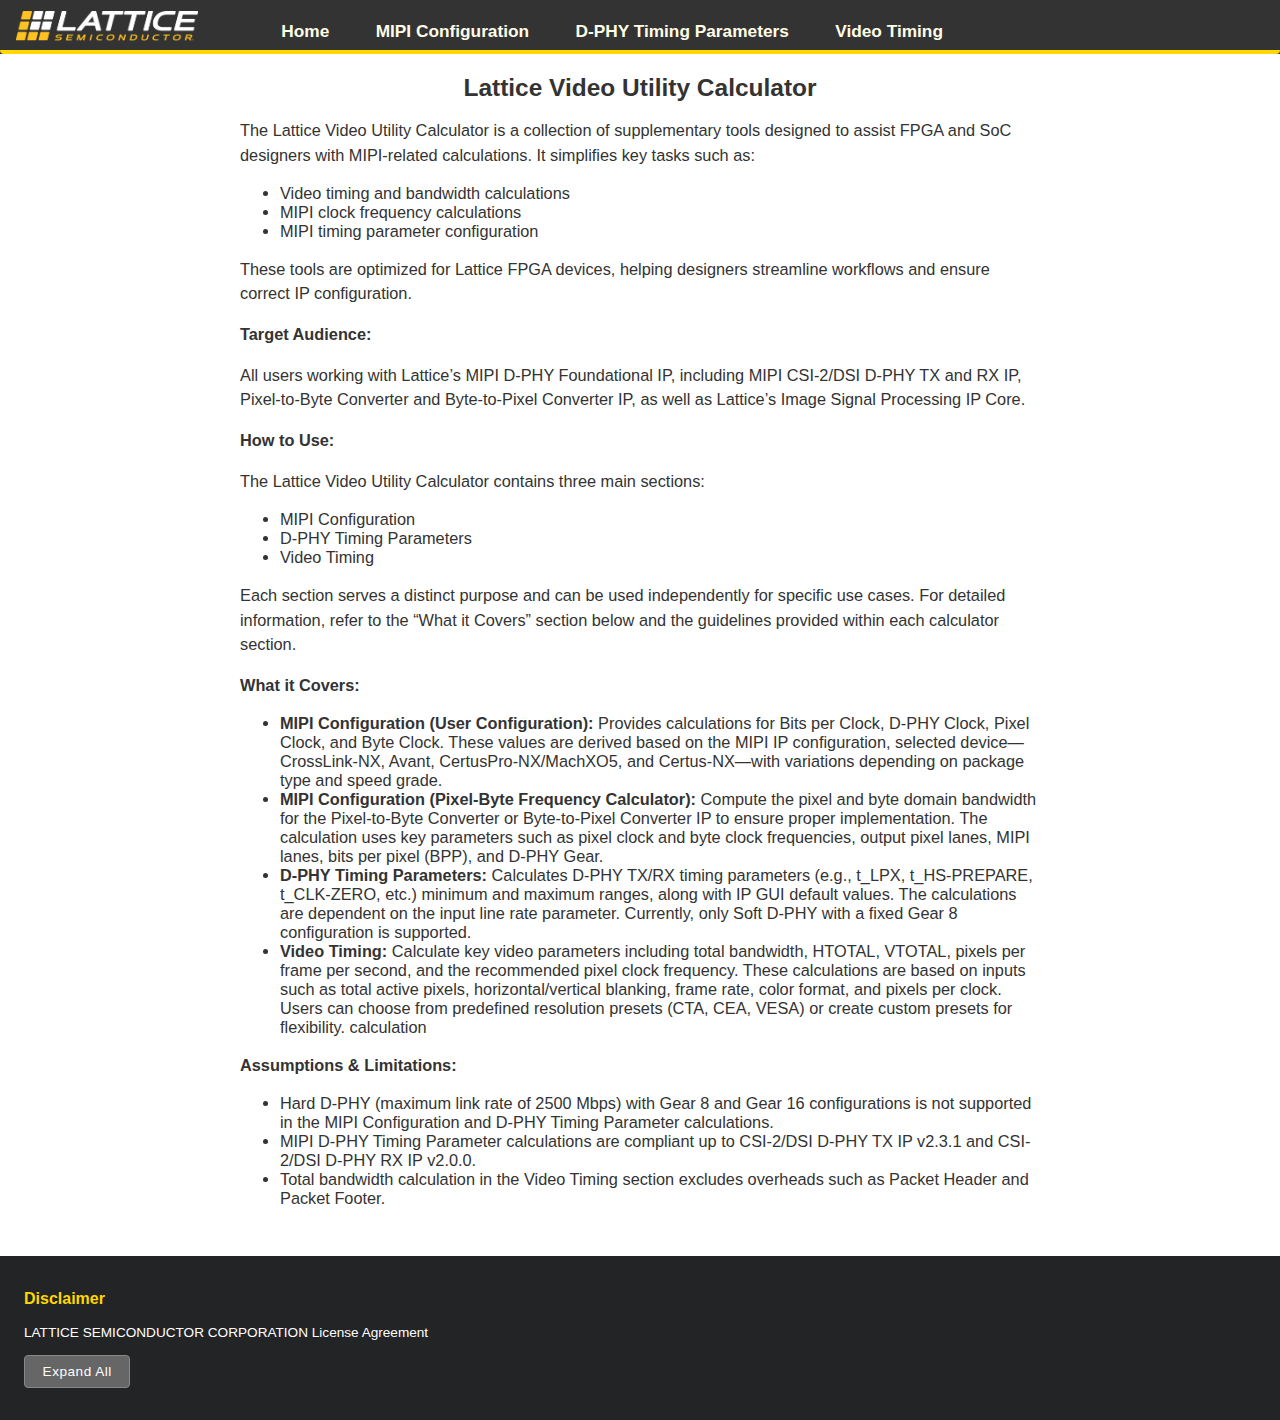
<file: index.html>
<!DOCTYPE html>
<html lang="en">
  <head>
    <meta charset="UTF-8" />
    <meta name="viewport" content="width=device-width, initial-scale=1.0" />
    <title>Video Utility Calculator</title>
    <link rel="stylesheet" href="styles.css" />
    <link rel="icon" type="image/png" href="imgs/favicon.ico" />
  </head>
  <body>
    <!-- Banner/Header -->
    <header class="main-banner">
      <div class="banner-content">
        <!--Logo and navigation-->
        <div style="display: flex; align-items: center">
          <a href="https://www.latticesemi.com/" target="_blank" rel="noopener">
            <img
              src="imgs/Lattice Logo Yellow_White.png"
              alt="Lattice Semiconductor Logo"
              class="banner-logo"
            />
          </a>
          <nav class="top-nav">
            <a href="index.html" class="nav-link">Home</a>
            <a href="config.html" class="nav-link">MIPI Configuration</a>
            <a href="dphy.html" class="nav-link">D-PHY Timing Parameters</a>
            <a href="video_timing.html" class="nav-link">Video Timing</a>
          </nav>
        </div>
      </div>
    </header>

    <!-- Welcome Text and Description -->
    <main>
      <section class="welcome-section">
        <h1>Lattice Video Utility Calculator</h1>
        <p>
          The Lattice Video Utility Calculator is a collection of supplementary tools designed to assist FPGA and SoC designers with MIPI-related calculations. It simplifies key tasks such as:
        </p>  
        <ul>
          <li>Video timing and bandwidth calculations</li>
          <li>MIPI clock frequency calculations</li>
          <li>MIPI timing parameter configuration</li>
        </ul>
        <p>
          These tools are optimized for Lattice FPGA devices, helping designers streamline workflows and ensure correct IP configuration.
        </p>

        <p></p>
         <p> 
          <strong>Target Audience:</strong> </p>
          <p>All users working with Lattice’s MIPI D-PHY Foundational IP, including MIPI CSI-2/DSI D-PHY TX and RX IP, Pixel-to-Byte Converter and Byte-to-Pixel Converter IP, as well as Lattice’s Image Signal Processing IP Core.
        </p>
        <p></p>
        <p><strong>How to Use:</strong></p>
          <p>The Lattice Video Utility Calculator contains three main sections: </p>
          <ul>
          <li>MIPI Configuration</li>
          <li>D-PHY Timing Parameters </li>
          <li>Video Timing</li>
          </ul>
          <p>
            Each section serves a distinct purpose and can be used independently for specific use cases. For detailed information, refer to the “What it Covers” section below and the guidelines provided within each calculator section.
          </p>
        
        <p></p>
        <p><strong>What it Covers:</strong></p>
        <ul>
          <li>
            <strong>MIPI Configuration (User Configuration):</strong> Provides calculations for Bits per Clock, D-PHY Clock, Pixel Clock, and Byte Clock. These values are derived based on the MIPI IP configuration, selected device—CrossLink-NX, Avant, CertusPro-NX/MachXO5, and Certus-NX—with variations depending on package type and speed grade. 
          </li>
          <li>
            <strong>MIPI Configuration (Pixel-Byte Frequency Calculator):</strong> Compute the pixel and byte domain bandwidth for the Pixel-to-Byte Converter or Byte-to-Pixel Converter IP to ensure proper implementation. The calculation uses key parameters such as pixel clock and byte clock frequencies, output pixel lanes, MIPI lanes, bits per pixel (BPP), and D-PHY Gear. 
          </li>
          <li>
            <strong>D-PHY Timing Parameters:</strong> Calculates D-PHY TX/RX timing parameters (e.g., t_LPX, t_HS-PREPARE, t_CLK-ZERO, etc.) minimum and maximum ranges, along with IP GUI default values. The calculations are dependent on the input line rate parameter. Currently, only Soft D-PHY with a fixed Gear 8 configuration is supported. 
          </li>
          <li>
            <strong>Video Timing: </strong> Calculate key video parameters including total bandwidth, HTOTAL, VTOTAL, pixels per frame per second, and the recommended pixel clock frequency. These calculations are based on inputs such as total active pixels, horizontal/vertical blanking, frame rate, color format, and pixels per clock. Users can choose from predefined resolution presets (CTA, CEA, VESA) or create custom presets for flexibility. 
            calculation
          </li>
        </ul>

        <p></p>
        <p><strong>Assumptions & Limitations:</strong></p>
        <ul>
          <li>
            Hard D-PHY (maximum link rate of 2500 Mbps) with Gear 8 and Gear 16 configurations is not supported in the MIPI Configuration and D-PHY Timing Parameter calculations.
          </li>
          <li>
            MIPI D-PHY Timing Parameter calculations are compliant up to CSI-2/DSI D-PHY TX IP v2.3.1 and CSI-2/DSI D-PHY RX IP v2.0.0.
          </li>
          <li>
            Total bandwidth calculation in the Video Timing section excludes overheads such as Packet Header and Packet Footer.
          </li>
        </ul>
      </section>
    </main>

    <footer class="site-footer" role="contentinfo">
      <div class="disclaimer-text collapsed" id="full-disclaimer">
        <h2>Disclaimer</h2>
        <p>LATTICE SEMICONDUCTOR CORPORATION License Agreement</p>
        <p>
          This is a legal agreement between you, the end user, and Lattice
          Semiconductor Corporation. By proceeding with the use of the Software
          you acknowledge you have read this Agreement, you understand it, and
          you agree to be bound by the terms and conditions of this Agreement.
          Lattice Semiconductor Corporation ("Lattice") and the individual or
          entity acquiring the Software ("Licensee") agree as follows:
        </p>
        <p>
          1. DEFINITIONS <br />
          "Software" means the computer program(s) in machine-readable form
          furnished to Licensee by Lattice, in whatever media and by whatever
          method, which are enabled for use pursuant to Lattice's software
          protection mechanism. Software includes any related update or upgrade
          programs that may be added from time to time.
        </p>
        <p>
          2. SOFTWARE LICENSE <br />
          a. Lattice hereby grants to Licensee a non-exclusive, nontransferable
          license to use the Software for Licensee's internal purposes only on
          any computer possessed or accessed by Licensee on which the Software
          is designed to operate, such use to be in accordance with and subject
          to the terms and conditions of this Agreement.
          <br />b. Licensee shall not distribute, copy, transfer, lend,
          incorporate, or modify the Software. <br />c. If Licensee fails to
          comply with the provisions of this Agreement, this license is
          automatically terminated. <br />d. Except for the rights expressly
          granted herein to Licensee, the title and all intellectual property
          rights in and to the Software and any copy of the Software which may
          be made by Licensee hereunder remain the sole and exclusive property
          of Lattice and/or Lattice's licensors.
        </p>
        <p>
          3. WARRANTY DISCLAIMER
          <br />SOFTWARE PROVIDED BY LATTICE IS PROVIDED "AS IS" WITHOUT
          WARRANTY OF ANY KIND. LATTICE MAKES NO WARRANTIES ON THE SOFTWARE,
          WHETHER EXPRESSED, IMPLIED, STATUTORY, OR IN ANY OTHER PROVISION OF
          THIS AGREEMENT OR COMMUNICATION WITH LICENSEE, AND LATTICE
          SPECIFICALLY DISCLAIMS ANY IMPLIED WARRANTY OF MERCHANTABILITY OR
          FITNESS FOR A PARTICULAR PURPOSE. LATTICE DOES NOT WARRANT THAT THE
          FUNCTIONS CONTAINED IN THE SOFTWARE WILL MEET LICENSEE'S REQUIREMENTS,
          OR THAT LICENSEE'S OPERATION OF THE SOFTWARE WILL BE UNINTERRUPTED OR
          ERROR FREE, OR THAT DEFECTS IN THE SOFTWARE WILL BE CORRECTED.
          LICENSEE ASSUMES RESPONSIBILITY FOR SELECTION OF THE SOFTWARE TO
          ACHIEVE ITS INTENDED RESULTS, AND FOR THE PROPER INSTALLATION, USE,
          AND RESULTS OBTAINED FROM THE SOFTWARE. LICENSEE ASSUMES THE ENTIRE
          RISK OF THE SOFTWARE PROVING DEFECTIVE OR FAILING TO PERFORM PROPERLY
          AND IN SUCH EVENT, LICENSEE SHALL ASSUME THE ENTIRE COST AND RISK OF
          ANY REPAIR, SERVICE, CORRECTION, OR ANY OTHER LIABILITIES OR DAMAGES
          CAUSED BY OR ASSOCIATED WITH THE SOFTWARE. LATTICE'S SOLE LIABILITY,
          AND LICENSEE'S SOLE REMEDY, IS SET FORTH ABOVE. LATTICE DOES NOT
          WARRANT THAT USE OF THE SOFTWARE DOES NOT INFRINGE ON THIRD PARTIES'
          INTELLECTUAL PROPERTY RIGHTS.
        </p>
        <p>
          5. LIMITATION OF LIABILITY <br />a. Licensee agrees that Lattice's
          entire liability to Licensee and Licensee's sole remedy hereunder for
          any cause whatsoever, regardless of the form of the action, shall be
          limited to the price paid to Lattice for the Software. <br />b. IN NO
          EVENT WILL LATTICE OR ANY OF ITS SUPPLIERS BE LIABLE TO LICENSEE OR
          ANY OTHER PERSON FOR ANY DAMAGES, INCLUDING ANY DIRECT, INDIRECT,
          INCIDENTAL, CONSEQUENTIAL, OR SPECIAL DAMAGES, INCLUDING EXPENSES,
          LOST PROFITS, LOST SAVINGS, OR OTHER DAMAGES OF ANY SORT ARISING OUT
          OF THE USE OF OR INABILITY TO USE THE SOFTWARE, EVEN IF LATTICE HAS
          BEEN ADVISED OF THE POSSIBILITY OF SUCH DAMAGES. SOME JURISDICTIONS DO
          NOT ALLOW THE LIMITATION OR EXCLUSION OF INCIDENTAL OR CONSEQUENTIAL
          DAMAGES, SO THE ABOVE LIMITATIONS OR EXCLUSIONS MAY NOT APPLY TO YOU.
        </p>

        <p>
          6. INFORMATION REGARDING PERSONAL DATA <br />If you accessed this
          Software from our website, we have collected information about you,
          including your name and contact information, from the information you
          provided when you registered to use the website.
        </p>
        <p>
          7. GENERAL
          <br />THIS AGREEMENT WILL BE GOVERNED BY THE LAWS OF THE STATE OF
          OREGON, WITHOUT REFERENCE TO ANY CONFLICT OF LAWS PRINCIPLES. NOTHING
          IN THIS AGREEMENT WILL BE INTERPRETED OR CONSTRUED SO AS TO LIMIT OR
          EXCLUDE THE RIGHTS OR OBLIGATIONS OF LICENSEE OR LATTICE WHICH IT IS
          UNLAWFUL TO LIMIT OR EXCLUDE UNDER APPLICABLE LAWS, INCLUDING THE LAWS
          OF ANY MEMBER STATE OF THE EUROPEAN UNION WHICH IMPLEMENTS RELEVANT
          EUROPEAN COMMUNITIES COUNCIL DIRECTIVES. Except as specifically
          provided in this Agreement, Licensee may not sublicense, assign, or
          transfer this license or the Software. Any attempted assignment,
          transfer or sublicense by Licensee in violation of this provision
          shall be void. Subject to the foregoing, this Agreement shall be
          binding upon and inure to the benefit of the successors and permitted
          assigns of the parties. The prevailing party in any legal action or
          arbitration arising out of this Agreement shall be entitled to
          reimbursement for reasonable attorneys fees and expenses, in addition
          to any other rights and remedies such party may have. Agreement is the
          entire agreement between the parties with respect to use of the
          Software and supersedes any other communications or prior agreements,
          oral or written, regarding the Software. If any provision of this
          Agreement is held invalid, the remainder of the Agreement shall
          continue in full force and effect. Please direct all inquiries, in
          writing, to: <br />Lattice Semiconductor Corporation, <br />5555 N.E.
          Moore Court, <br />Hillsboro, Oregon 97124.
        </p>
        <p>
          Copyright (c) 2025 Lattice Semiconductor Corporation. All rights
          reserved.
        </p>
        <button
          id="disclaimer-toggle"
          aria-expanded="false"
          aria-controls="full-disclaimer"
        >
          Expand All
        </button>
      </div>
    </footer>
    <script>
      (function () {
        const box = document.getElementById("full-disclaimer");
        const btn = document.getElementById("disclaimer-toggle");
        function placeButton(collapsed) {
          if (!btn || !box) return;
          if (collapsed) {
            const firstP = box.querySelector("p");
            if (firstP && firstP.nextSibling !== btn) {
              firstP.after(btn);
            }
          } else {
            box.appendChild(btn);
          }
        }
        if (btn && box) {
          // initial placement (collapsed by default)
          placeButton(true);
          btn.addEventListener("click", function () {
            const collapsed = box.classList.toggle("collapsed");
            btn.textContent = collapsed ? "Expand All" : "Collapse";
            btn.setAttribute("aria-expanded", (!collapsed).toString());
            placeButton(collapsed);
          });
        }
      })();
    </script>
  </body>
</html>
</file>
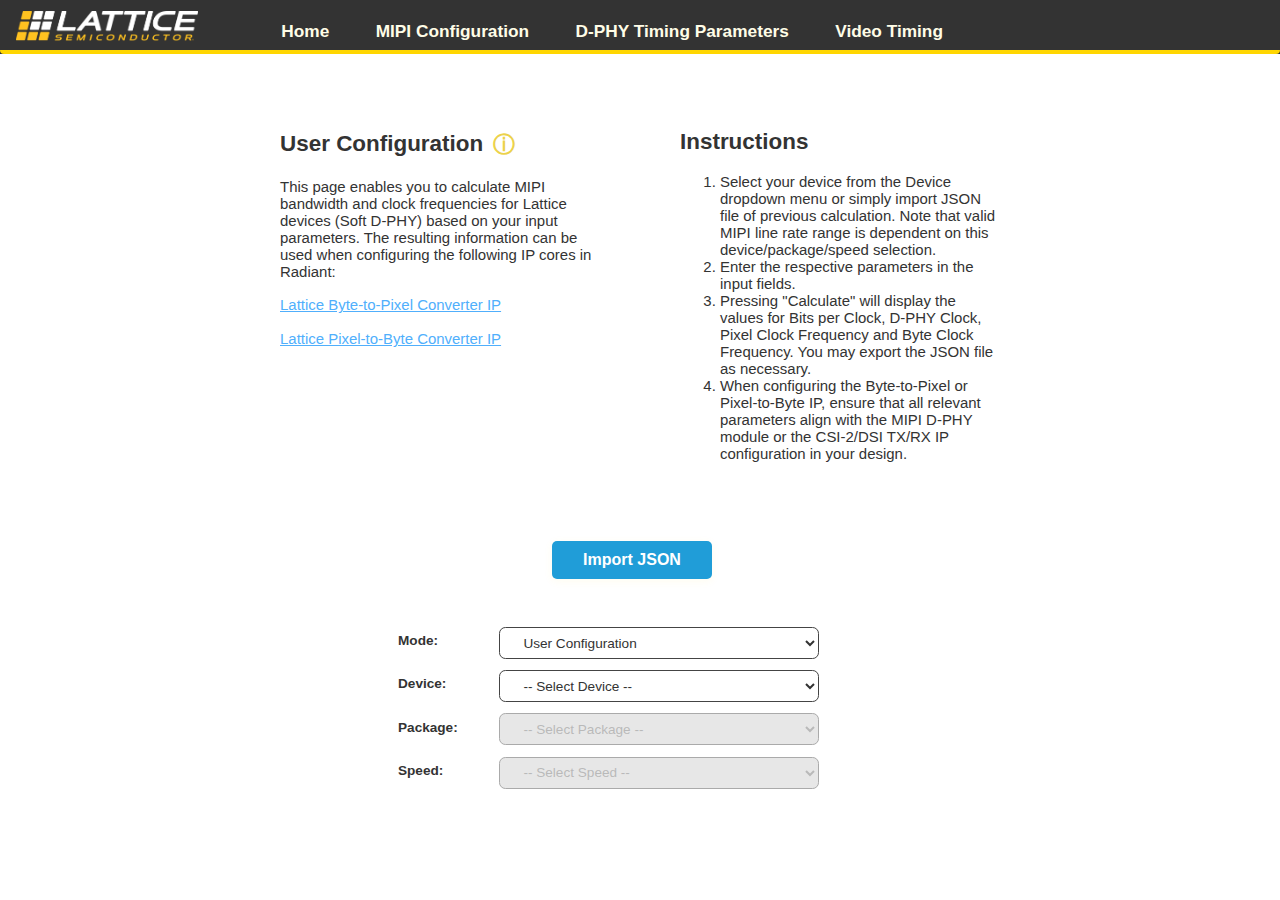
<file: config.html>
<!DOCTYPE html>
<html lang="en">
  <head>
    <meta charset="UTF-8" />
    <meta name="viewport" content="width=device-width, initial-scale=1" />
    <title>MIPI Configuration</title>
    <link rel="stylesheet" href="styles.css" />
    <link rel="icon" type="image/png" href="imgs/favicon.ico" />
  </head>
  <body>
    <!-- Banner/Header -->
    <header class="main-banner">
      <div class="banner-content">
        <!--Logo and navigation-->
        <div style="display: flex; align-items: center">
          <a href="https://www.latticesemi.com/" target="_blank" rel="noopener">
            <img
              src="imgs/Lattice Logo Yellow_White.png"
              alt="Lattice Semiconductor Logo"
              class="banner-logo"
            />
          </a>
          <nav class="top-nav">
            <a href="index.html" class="nav-link">Home</a>
            <a href="config.html" class="nav-link">MIPI Configuration</a>
            <a href="dphy.html" class="nav-link">D-PHY Timing Parameters</a>
            <a href="video_timing.html" class="nav-link">Video Timing</a>
          </nav>
        </div>
      </div>
    </header>
    <!-- Main content container to separate from background -->
    <div class="index-bg-container" style="padding-bottom: 5rem">
      <!-- Top description row as flexbox, matching video_timing.html -->
      <div
        class="index-description-row"
        style="
          display: flex;
          flex-direction: row;
          gap: 2rem;
          width: 100%;
          justify-content: center;
          margin-bottom: 1.2rem;
        "
      >
        <!-- Description column -->
        <div
          class="description-box"
          style="
            max-width: 380px;
            min-width: 260px;
            margin-top: 2rem;
            background: rgba(255, 255, 255, 0.05);
            padding: 1.5rem;
            border-radius: 8px;
            border: 1px solid rgba(255, 255, 255, 0.1);
          "
        >
          <h2 style="display: flex; align-items: center; gap: 0.6rem">
            User Configuration
            <span
              class="diagram-tooltip"
              tabindex="0"
              aria-label="Open MIPI diagram"
              style="
                display: inline-block;
                position: relative;
                color: #ecd24b;
                font-weight: bold;
                cursor: pointer;
              "
            >
              ⓘ
              <div
                class="diagram-tooltip-content"
                style="
                  display: none;
                  position: absolute;
                  left: 0;
                  z-index: 30;
                  background: #fefbe8;
                  color: #000;
                  padding: 0.6rem;
                  border-radius: 6px;
                  border: 1px solid rgba(0, 0, 0, 0.08);
                  width: 320px;
                "
              >
                <div style="font-weight: bold; margin-bottom: 0.4rem">
                  MIPI Block Diagram
                </div>
                <img
                  src="imgs/mipi-block-diagram.png"
                  alt="MIPI Block Diagram"
                  style="
                    width: 100%;
                    height: auto;
                    display: block;
                    cursor: zoom-in;
                    border-radius: 4px;
                  "
                />
                <div
                  style="
                    text-align: right;
                    margin-top: 6px;
                    font-size: 0.5em;
                    color: #666;
                  "
                >
                  Click the tooltip icon to open and zoom
                </div>
              </div>
            </span>
          </h2>
          <p style="font-weight: normal">
            This page enables you to calculate MIPI bandwidth and clock frequencies for Lattice devices (Soft D-PHY) based on your input parameters. The resulting information can be used when configuring the following IP cores in Radiant:
          </p>
          <div style="margin-top: 1rem; font-weight: normal">
            <a
              href="https://www.latticesemi.com/Products/DesignSoftwareAndIP/IntellectualProperty/IPCore/IPCores04/BytetoPixelConverter/"
              target="_blank"
              rel="noopener"
              style="color: #50affc; text-decoration: underline"
              >Lattice Byte-to-Pixel Converter IP</a
            >
            <br /><br />
            <a
              href="https://www.latticesemi.com/Products/DesignSoftwareAndIP/IntellectualProperty/IPCore/IPCores04/PixeltoByteConverter/"
              target="_blank"
              rel="noopener"
              style="color: #50affc; text-decoration: underline"
              >Lattice Pixel-to-Byte Converter IP</a
            >
          </div>
        </div>
        <!-- Instructions column -->
        <div
          class="description-box"
          style="
            max-width: 380px;
            min-width: 260px;
            margin-top: 2rem;
            background: rgba(255, 255, 255, 0.05);
            padding: 1.5rem;
            border-radius: 8px;
            border: 1px solid rgba(255, 255, 255, 0.1);
          "
        >
          <h2>Instructions</h2>
          <ol style="font-weight: normal">
            <li>Select your device from the Device dropdown menu or simply import JSON file of previous calculation. Note that valid MIPI line rate range is dependent on this device/package/speed selection. </li>
            <li>Enter the respective parameters in the input fields.</li>
            <li>
              Pressing "Calculate" will display the values for Bits per Clock, D-PHY Clock, Pixel Clock Frequency and Byte Clock Frequency. You may export the JSON file as necessary. 
            </li>
            <li>When configuring the Byte-to-Pixel or Pixel-to-Byte IP, ensure that all relevant parameters align with the MIPI D-PHY module or the CSI-2/DSI TX/RX IP configuration in your design. </li>
          </ol>
        </div>
      </div>
      <!-- Centered Import JSON button row -->
      <div
        id="config-import-json-container"
        style="
          width: 100%;
          display: flex;
          justify-content: center;
          margin-top: 0.6rem;
          margin-bottom: 0.6rem;
        "
      >
        <div
          style="
            display: flex;
            flex-direction: column;
            align-items: center;
            gap: 0.4rem;
          "
        >
          <button
            id="import-json-btn"
            type="button"
            class="action-btn"
            style="width: 160px"
          >
            Import JSON
          </button>
          <input
            id="import-json-input"
            type="file"
            accept="application/json"
            style="display: none"
          />
          <span
            id="import-status"
            style="color: #50affc; font-size: 0.85em; min-height: 1.1em"
          ></span>
        </div>
      </div>
      <!-- Device/package/speed dropdowns container (now includes mode selector) -->
      <div
        id="dropdowns-container"
        style="
          width: 100%;
          display: flex;
          justify-content: center;
          margin-top: 1.2rem;
          margin-bottom: 1.2rem;
        "
      >
        <div
          style="
            display: flex;
            flex-direction: column;
            align-items: flex-start;
            gap: 0.5rem;
            min-width: 340px;
            margin-right: 9rem;
          "
        >
          <div
            id="mode-row"
            style="display: flex; align-items: center; gap: 0.7rem; width: 100%"
          >
            <label
              for="mode-select"
              style="font-weight: bold; font-size: 1em; min-width: 90px"
              >Mode:</label
            >
            <select
              id="mode-select"
              style="
                font-size: 1em;
                padding: 0.3rem 1.2rem;
                border-radius: 0.4rem;
                width: 260px;
              "
            >
              <option value="user-config" selected>User Configuration</option>
              <option value="pxb">Pixel-Byte Frequency Calculator</option>
            </select>
          </div>
          <div
            id="device-row"
            style="display: flex; align-items: center; gap: 0.7rem; width: 100%"
          >
            <label
              for="device-select"
              style="font-weight: bold; font-size: 1em; min-width: 90px"
              >Device:</label
            >
            <select
              id="device-select"
              name="device"
              style="
                font-size: 1em;
                padding: 0.3rem 1.2rem;
                border-radius: 0.4rem;
                width: 260px;
              "
            >
              <option value="" selected>-- Select Device --</option>
              <option value="CrossLink-NX">CrossLink-NX</option>
              <option value="Avant">Avant</option>
              <option value="CertusPro-NX_MachXO5">
                CertusPro-NX / MachXO5
              </option>
              <option value="Certus-NX">Certus-NX</option>
            </select>
          </div>
          <div
            id="package-row"
            style="display: flex; align-items: center; gap: 0.7rem; width: 100%"
          >
            <label
              for="package-select"
              style="font-weight: bold; font-size: 1em; min-width: 90px"
              >Package:</label
            >
            <select
              id="package-select"
              style="
                font-size: 1em;
                padding: 0.3rem 1.2rem;
                border-radius: 0.4rem;
                width: 260px;
              "
            >
              <option value="" selected>-- Select Package --</option>
              <option value="WLCSP84">WLCSP84</option>
              <option value="FCCSP104">FCCSP104</option>
              <option value="QFN72">QFN72 / WLCSP72</option>
              <option value="otherLIFCL">
                csfBGA121 / caBGA256/400 / csBGA289
              </option>
            </select>
          </div>
          <div
            id="speed-row"
            style="display: flex; align-items: center; gap: 0.7rem; width: 100%"
          >
            <label
              for="speed-select"
              style="font-weight: bold; font-size: 1em; min-width: 90px"
              >Speed:</label
            >
            <select
              id="speed-select"
              style="
                font-size: 1em;
                padding: 0.3rem 1.2rem;
                border-radius: 0.4rem;
                width: 260px;
              "
            >
              <option value="" selected>-- Select Speed --</option>
              <option value="speed_7">7</option>
              <option value="speed_8">8</option>
              <option value="speed_9">9</option>
            </select>
          </div>
          <!-- Reminder message for line rate range -->
          <div
            id="line-rate-reminder"
            style="
              width: 30rem;
              text-align: center;
              margin-bottom: 0.1rem;
              font-size: 1em;
              color: #fcdf50;
              font-weight: bold;
            "
          >
            Note: Valid range for TX/RX Line Rate (Mbps) is currently
            <span id="line-rate-range"></span> and will update automatically
            based on your selected Device, Package and Speed Grade.
          </div>
        </div>
      </div>

      <!-- =====================
        MAIN USER CONFIGURATION SECTION
        ===================== -->
      <div id="user-config-section">
        <div class="main-content-row">
          <!-- Center: Input/output container -->
          <div
            class="container center-fields"
            style="
              background: linear-gradient(
                to bottom right,
                #000000,
                #363636 70%
              );
            "
          >
            <div class="input-fields-wrapper">
              <div
                class="fields-section"
                style="
                  display: flex;
                  flex-direction: row;
                  gap: 3rem;
                  flex-wrap: wrap;
                  align-self: center;
                "
              >
                <!-- Left input column -->
                <div
                  class="fields-col"
                  style="
                    display: flex;
                    flex-direction: column;
                    gap: 1.2rem;
                    min-width: 220px;
                    flex: 1 1 220px;
                    margin-top: 0px;
                  "
                >
                  <!-- 1. TX/RX Line Rate (Mbps) -->
                  <div class="field-group">
                    <label
                      for="input1"
                      style="display: flex; align-items: center; gap: 0.4rem"
                    >
                      TX/RX Line Rate (Mbps)
                      <span
                        class="diagram-tooltip"
                        tabindex="0"
                        aria-label="Open Line Rate diagram"
                        style="
                          display: inline-block;
                          position: relative;
                          color: #fcdf50;
                          font-weight: bold;
                          cursor: pointer;
                          font-size: 0.9em;
                        "
                      >
                        ⓘ
                        <div
                          class="diagram-tooltip-content"
                          style="
                            display: none;
                            position: absolute;
                            left: 0;
                            z-index: 1200;
                            background: #fefbe8;
                            color: #000;
                            padding: 0.6rem;
                            border-radius: 6px;
                            border: 1px solid rgba(0, 0, 0, 0.08);
                            width: 320px;
                          "
                        >
                          <div style="font-weight: bold; margin-bottom: 0.4rem">
                            Line Rate Information
                          </div>
                          <img
                            src="imgs/linerate.png"
                            alt="Line Rate diagram"
                            style="
                              width: 100%;
                              height: auto;
                              display: block;
                              cursor: zoom-in;
                              border-radius: 4px;
                            "
                          />
                          <div
                            style="
                              text-align: right;
                              margin-top: 6px;
                              font-size: 0.8em;
                              color: #666;
                            "
                          >
                            Click to open and zoom
                          </div>
                        </div>
                      </span>
                    </label>
                    <input
                      type="number"
                      id="input1"
                      min="160"
                      max="861"
                      step="1"
                      autocomplete="off"
                      placeholder="160-861"
                      value="160"
                    />
                    <div class="error-message" id="error1"></div>
                  </div>
                  <!-- 2. Number of Lanes -->
                  <div class="field-group">
                    <label for="input2">Number of Lanes</label>
                    <select id="input2" autocomplete="off">
                      <option value="1">1</option>
                      <option value="2">2</option>
                      <option value="4">4</option>
                    </select>
                    <div class="error-message" id="error2"></div>
                  </div>
                  <!-- 3. Number of Gear (fixed at 8 or selectable) -->
                  <div class="field-group" id="gear-group">
                    <label for="input3">Number of Gear</label>
                    <select id="input3">
                      <option value="8">8</option>
                      <option value="16">16</option>
                    </select>
                    <input
                      type="number"
                      id="input3-fixed"
                      value="8"
                      readonly
                      style="display: none"
                    />
                    <div class="error-message" id="error3"></div>
                  </div>
                </div>
                <!-- Right input column -->
                <div
                  class="fields-col"
                  style="
                    display: flex;
                    flex-direction: column;
                    gap: 1.2rem;
                    min-width: 220px;
                    flex: 1 1 220px;
                    margin-top: -0.17rem;
                  "
                >
                  <!-- 4. Data Type dropdown -->
                  <div class="field-group">
                    <label for="input4"
                      >Data Type
                      <span
                        class="tooltip"
                        tabindex="0"
                        aria-label="Supported Data Types"
                        style="
                          position: relative;
                          display: inline-block;
                          margin-left: 0.5rem;
                          color: #ecd24b;
                          cursor: help;
                          font-weight: bold;
                          font-size: 1.1em;
                        "
                      >
                        ⓘ
                        <div
                          class="tooltip-content"
                          role="tooltip"
                          style="
                            visibility: hidden;
                            position: absolute;
                            left: 0;
                            top: 1.6rem;
                            z-index: 20;
                            background: #fefbe8;
                            color: #000;
                            padding: 0.6rem;
                            border-radius: 6px;
                            border: 1px solid rgba(0, 0, 0, 0.08);
                            width: 320px;
                          "
                        >
                          <div style="font-weight: bold; margin-bottom: 0.4rem">
                            Supported Data Type Table
                          </div>
                          <table
                            class="table-border"
                            style="
                              width: 100%;
                              border-collapse: collapse;
                              font-size: 0.9em;
                            "
                          >
                            <tbody>
                              <tr style="font-weight: bold">
                                <td style="padding: 4px">CSI-2 Data Type</td>
                                <td style="padding: 4px">Pixel Width</td>
                              </tr>
                              <tr>
                                <td style="padding: 4px">RAW8</td>
                                <td style="padding: 4px">8</td>
                              </tr>
                              <tr>
                                <td style="padding: 4px">RAW10</td>
                                <td style="padding: 4px">10</td>
                              </tr>
                              <tr>
                                <td style="padding: 4px">RAW12</td>
                                <td style="padding: 4px">12</td>
                              </tr>
                              <tr>
                                <td style="padding: 4px">RAW14</td>
                                <td style="padding: 4px">14</td>
                              </tr>
                              <tr>
                                <td style="padding: 4px">RAW16</td>
                                <td style="padding: 4px">16</td>
                              </tr>
                              <tr>
                                <td style="padding: 4px">YUV_420_8</td>
                                <td style="padding: 4px">8</td>
                              </tr>
                              <tr>
                                <td style="padding: 4px">YUV_420_10</td>
                                <td style="padding: 4px">10</td>
                              </tr>
                              <tr>
                                <td style="padding: 4px">YUV_422_8</td>
                                <td style="padding: 4px">8</td>
                              </tr>
                              <tr>
                                <td style="padding: 4px">YUV_422_10</td>
                                <td style="padding: 4px">10</td>
                              </tr>
                              <tr>
                                <td style="padding: 4px">RGB888</td>
                                <td style="padding: 4px">24</td>
                              </tr>
                            </tbody>
                          </table>
                        </div>
                      </span>
                    </label>
                    <select id="input4" style="height: 2rem">
                      <option value="RAW8" selected>RAW8</option>
                      <option value="RAW10">RAW10</option>
                      <option value="RAW12">RAW12</option>
                      <option value="RAW14">RAW14</option>
                      <option value="RAW16">RAW16</option>
                      <option value="YUV_420_8">YUV_420_8</option>
                      <option value="YUV_420_10">YUV_420_10</option>
                      <option value="YUV_422_8">YUV_422_8</option>
                      <option value="YUV_422_10">YUV_422_10</option>
                      <option value="RGB888">RGB888</option>
                    </select>
                    <div class="error-message" id="error4"></div>
                  </div>
                  <!-- 5. Pixel per Clock -->
                  <div class="field-group">
                    <label for="input5">Pixel per Clock</label>
                    <select id="input5" autocomplete="off">
                      <option value="1">1</option>
                      <option value="2">2</option>
                      <option value="4">4</option>
                      <option value="6">6</option>
                      <option value="8">8</option>
                      <option value="10">10</option>
                    </select>
                    <div class="error-message" id="error5"></div>
                  </div>
                </div>
              </div>
              <!-- Buttons row below both input columns -->
              <div
                class="button-row"
                style="
                  display: flex;
                  flex-direction: row;
                  gap: 0rem;
                  margin-top: 1.2rem;
                  justify-content: flex-start;
                "
              >
                <button
                  id="clear-btn"
                  class="action-btn"
                  style="margin-left: 6.5rem; width: 7rem"
                >
                  Clear
                </button>
                <button id="calculate-btn" class="action-btn">Calculate</button>
              </div>
              <!-- Output section (hidden by default, stays below buttons) -->
              <div
                class="outputs-section"
                id="outputs-section"
                style="
                  display: none;
                  background-color: #fefbe8;
                  margin-top: 1.2rem;
                  margin-left: auto;
                  margin-right: auto;
                  font-size: 16px;
                  text-align: center;
                  max-width: 400px;
                "
              >
                <div class="output-group">
                  <div class="output-label">Number of Bits/Clock</div>
                  <div class="output-value" id="output1"></div>
                </div>
                <div class="output-group">
                  <div class="output-label">D_PHY Clock (MHz)</div>
                  <div class="output-value" id="output2"></div>
                </div>
                <div class="output-group">
                  <div class="output-label">Pixel Clock Frequency (MHz)</div>
                  <div class="output-value" id="output3"></div>
                </div>
                <div class="output-group">
                  <div class="output-label">Byte Clock Frequency</div>
                  <div class="output-value" id="output4"></div>
                </div>
                <!-- Added export button below outputs -->
                <div
                  class="button-row"
                  style="margin-top: 0.8rem; justify-content: center"
                >
                  <button type="button" id="export-json-btn" class="action-btn">
                    Export JSON
                  </button>
                </div>
                <!-- Added Radiant parameters section -->
                <div style="margin-top: 1rem; text-align: center">
                  <div
                    style="
                      color: #666666;
                      font-size: 0.9em;
                      font-weight: normal;
                      font-style: italic;
                      margin-bottom: 0.5rem;
                    "
                  >
                    Where should I put these parameters in Radiant?
                  </div>
                  <div
                    style="
                      display: flex;
                      justify-content: center;
                      gap: 2rem;
                      align-items: center;
                    "
                  >
                    <div
                      style="
                        display: inline-flex;
                        align-items: center;
                        gap: 0.3rem;
                      "
                    >
                      <span
                        style="
                          color: #000;
                          font-size: 0.9em;
                          font-weight: normal;
                        "
                        >1. Pixel-to-Byte</span
                      >
                      <span
                        class="p2b-tooltip"
                        tabindex="0"
                        aria-label="Preview Pixel-to-Byte diagram"
                        style="
                          color: #fcdf50;
                          font-weight: bold;
                          cursor: pointer;
                          position: relative;
                        "
                      >
                        ⓘ
                        <div
                          class="p2b-tooltip-content"
                          style="
                            display: none;
                            position: absolute;
                            left: 0;
                            z-index: 1200;
                            background: #fefbe8;
                            color: #000;
                            padding: 0.6rem;
                            border-radius: 6px;
                            border: 1px solid rgba(0, 0, 0, 0.08);
                            width: 320px;
                          "
                        >
                          <div style="font-weight: bold; margin-bottom: 0.4rem">
                            Pixel-to-Byte Parameters
                          </div>
                          <img
                            src="imgs/p2b.png"
                            alt="Pixel-to-Byte Parameters"
                            style="
                              width: 100%;
                              height: auto;
                              display: block;
                              cursor: zoom-in;
                              border-radius: 4px;
                            "
                          />
                        </div>
                      </span>
                    </div>
                    <div
                      style="
                        display: inline-flex;
                        align-items: center;
                        gap: 0.3rem;
                      "
                    >
                      <span
                        style="
                          color: #000;
                          font-size: 0.9em;
                          font-weight: normal;
                        "
                        >2. Byte-to-Pixel</span
                      >
                      <span
                        class="b2p-tooltip"
                        tabindex="0"
                        aria-label="Preview Byte-to-Pixel diagram"
                        style="
                          color: #fcdf50;
                          font-weight: bold;
                          cursor: pointer;
                          position: relative;
                        "
                      >
                        ⓘ
                        <div
                          class="b2p-tooltip-content"
                          style="
                            display: none;
                            position: absolute;
                            left: 0;
                            z-index: 1200;
                            background: #fefbe8;
                            color: #000;
                            padding: 0.6rem;
                            border-radius: 6px;
                            border: 1px solid rgba(0, 0, 0, 0.08);
                            width: 320px;
                          "
                        >
                          <div style="font-weight: bold; margin-bottom: 0.4rem">
                            Byte-to-Pixel Parameters
                          </div>
                          <img
                            src="imgs/b2p.png"
                            alt="Byte-to-Pixel Parameters"
                            style="
                              width: 100%;
                              height: auto;
                              display: block;
                              cursor: zoom-in;
                              border-radius: 4px;
                            "
                          />
                        </div>
                      </span>
                    </div>
                  </div>
                </div>
              </div>
            </div>
          </div>
        </div>
      </div>
      <!-- =====================
        PIXEL-BYTE FREQUENCY CALCULATOR SECTION
        To add new calculators or fields, edit the forms below.
        ===================== -->
      <div id="pxb-section" style="display: none">
        <main>
          <div style="display: flex; width: 100%; justify-content: center">
            <!-- Description and instructions: update as needed -->
            <div
              class="description-box"
              style="
                top: 735px;
                left: 500px;
                width: 350px;
                text-justify: distribute-all-lines;
                margin-top: 1rem;
              "
            >
              <div class="desc-title">Pixel-Byte Frequency Calculator</div>
              <div class="desc-text" style="font-weight: normal">
                This page allows you to calculate the pixel interface or byte interface bandwidth based on the input parameters. The resulting information can be used when configuring the following IP cores in Radiant:<br />
                <br />
                <a
                  href="https://www.latticesemi.com/Products/DesignSoftwareAndIP/IntellectualProperty/IPCore/IPCores04/BytetoPixelConverter/"
                  target="_blank"
                  rel="noopener"
                  style="color: #50affc; text-decoration: underline"
                  >Lattice Byte-to-Pixel Converter (B2P) IP</a
                >
                <br /><br />
                <a
                  href="https://www.latticesemi.com/Products/DesignSoftwareAndIP/IntellectualProperty/IPCore/IPCores04/PixeltoByteConverter/"
                  target="_blank"
                  rel="noopener"
                  style="color: #50affc; text-decoration: underline"
                  >Lattice Pixel-to-Byte Converter (P2B) IP</a
                >
                <br /><br />
              </div>
            </div>
            <div
              class="description-box"
              style="
                text-justify: distribute-all-lines;
                margin-left: 3rem;
                margin-top: 1rem;
              "
            >
              <div class="desc-title">Usage Instructions</div>
              <div class="desc-text" style="font-weight: normal">
                1. Enter the parameter values in their respective fields.<br />
                2. Click the “Calculate” button to calculate the bandwidth.<br />
                3. View the results, which will be displayed below the input fields.<br />
                4. Recommendation: The pixel and byte interfaces should ideally have equivalent bandwidth.<br />
                - If this cannot be achieved due to design constraints, configure the transmit interface (pixel interface for B2P IP or byte interface for P2B IP) with a slightly higher bandwidth.<br />
                - The internal FIFO is automatically configured to absorb any read/write timing differences. <br />
              </div>
            </div>
          </div>

          <div
            style="
              display: flex;
              gap: 0rem;
              justify-content: center;
              flex-wrap: wrap;
              margin-top: 0.1rem;
              position: relative;
              padding: 0 1rem;
            "
          >
            <!-- Input to P2B Calculator: add new fields or logic here -->
            <div
              class="bandwidth-card"
              style="min-width: 320px; flex: 1 1 320px; max-width: 320px"
            >
              <div
                style="
                  font-weight: bold;
                  font-size: 1.1em;
                  text-align: center;
                  margin-bottom: 1rem;
                "
              >
                Pixel Interface Bandwidth of P2B/B2P IP
              </div>
              <form id="bandwidth-form" autocomplete="off">
                <div class="bandwidth-fields">
                  <div class="field-group">
                    <label for="pixel-clock">Pixel Clock (MHz):</label>
                    <input
                      type="number"
                      id="pixel-clock"
                      min="0"
                      step="any"
                      placeholder="Insert number here"
                    />
                  </div>
                  <div class="field-group">
                    <label for="ppc">Number of Output Pixel Lanes:</label>
                    <input
                      type="number"
                      id="ppc"
                      min="1"
                      step="1"
                      placeholder="Insert number here"
                    />
                  </div>
                  <div class="field-group">
                    <label for="bpc"
                      >Bits Per Pixel (BPP):
                      <span
                        class="tooltip"
                        tabindex="0"
                        aria-label="Supported Data Types"
                        style="
                          position: relative;
                          display: inline-block;
                          margin-left: 0.5rem;
                          color: #ecd24b;
                          cursor: help;
                          font-weight: bold;
                          font-size: 1.1em;
                        "
                        >ⓘ
                        <div
                          class="tooltip-content"
                          role="tooltip"
                          style="
                            visibility: hidden;
                            position: absolute;
                            left: 0;
                            top: 1.6rem;
                            z-index: 20;
                            background: #fefbe8;
                            color: #000;
                            padding: 0.6rem;
                            border-radius: 6px;
                            border: 1px solid rgba(0, 0, 0, 0.08);
                            width: 320px;
                          "
                        >
                          <div style="font-weight: bold; margin-bottom: 0.4rem">
                            Supported Data Type Table
                          </div>
                          <table
                            class="table-border"
                            style="
                              width: 100%;
                              border-collapse: collapse;
                              font-size: 0.9em;
                            "
                          >
                            <tbody>
                              <tr style="font-weight: bold">
                                <td style="padding: 4px">CSI-2 Data Type</td>
                                <td style="padding: 4px">Pixel Width</td>
                              </tr>
                              <tr>
                                <td style="padding: 4px">RAW8</td>
                                <td style="padding: 4px">8</td>
                              </tr>
                              <tr>
                                <td style="padding: 4px">RAW10</td>
                                <td style="padding: 4px">10</td>
                              </tr>
                              <tr>
                                <td style="padding: 4px">RAW12</td>
                                <td style="padding: 4px">12</td>
                              </tr>
                              <tr>
                                <td style="padding: 4px">RAW14</td>
                                <td style="padding: 4px">14</td>
                              </tr>
                              <tr>
                                <td style="padding: 4px">RAW16</td>
                                <td style="padding: 4px">16</td>
                              </tr>
                              <tr>
                                <td style="padding: 4px">YUV_420_8</td>
                                <td style="padding: 4px">8</td>
                              </tr>
                              <tr>
                                <td style="padding: 4px">YUV_420_10</td>
                                <td style="padding: 4px">10</td>
                              </tr>
                              <tr>
                                <td style="padding: 4px">YUV_422_8</td>
                                <td style="padding: 4px">8</td>
                              </tr>
                              <tr>
                                <td style="padding: 4px">YUV_422_10</td>
                                <td style="padding: 4px">10</td>
                              </tr>
                              <tr>
                                <td style="padding: 4px">RGB888</td>
                                <td style="padding: 4px">24</td>
                              </tr>
                            </tbody>
                          </table>
                        </div>
                      </span>
                    </label>
                    <input
                      type="number"
                      id="bpc"
                      min="1"
                      step="1"
                      placeholder="Insert number here"
                    />
                  </div>
                </div>
                <div class="bandwidth-buttons">
                  <button type="button" id="calc-p2b-btn" class="action-btn">
                    Calculate
                  </button>
                  <button type="reset" class="action-btn">Clear</button>
                </div>
                <div class="bandwidth-output-group">
                  <label>Bandwidth (Mbps):</label>
                  <span id="bandwidth-output"></span>
                </div>
                <div
                  id="p2b-reminder"
                  style="
                    display: none;
                    margin-top: 1rem;
                    padding: 0.8rem;
                    background: #fffbea;
                    border-left: 4px solid #fcdf50;
                    border-radius: 4px;
                    color: #333;
                    font-size: 0.9em;
                    line-height: 1.5;
                    width: fit-content;
                  "
                >
                  <strong>💡 Tip:</strong> Ensure both resulting bandwidth are
                  equal
                </div>
              </form>
            </div>
            <!-- Output to B2P Calculator: add new fields or logic here -->
            <div
              class="bandwidth-card"
              style="min-width: 320px; flex: 1 1 320px; max-width: 400px"
            >
              <div
                style="
                  font-weight: bold;
                  font-size: 1.1em;
                  text-align: center;
                  margin-bottom: 1rem;
                "
              >
                Byte Interface Bandwidth of P2B/B2P IP
              </div>
              <form id="b2p-form" autocomplete="off">
                <div class="bandwidth-fields">
                  <div class="field-group">
                    <label for="byte-clock">Byte Clock (MHz):</label>
                    <input
                      type="number"
                      id="byte-clock"
                      min="0"
                      step="any"
                      placeholder="Insert number here"
                    />
                  </div>
                  <div class="field-group">
                    <label for="num-lanes">Number of TX/RX Lanes:</label>
                    <input
                      type="number"
                      id="num-lanes"
                      min="1"
                      step="1"
                      placeholder="Insert number here"
                    />
                  </div>
                  <div class="field-group">
                    <label for="gear">Gear:</label>
                    <select id="gear">
                      <option value="8">8</option>
                      <option value="16">16</option>
                    </select>
                  </div>
                </div>
                <div class="bandwidth-buttons">
                  <button type="button" id="calc-b2p-btn" class="action-btn">
                    Calculate
                  </button>
                  <button type="reset" class="action-btn">Clear</button>
                </div>
                <div class="bandwidth-output-group">
                  <label>Bandwidth (Mbps):</label>
                  <span id="b2p-bandwidth-output"></span>
                </div>
                <div
                  id="b2p-reminder"
                  style="
                    display: none;
                    margin-top: 1rem;
                    padding: 0.8rem;
                    background: #fffbea;
                    border-left: 4px solid #fcdf50;
                    border-radius: 4px;
                    color: #333;
                    font-size: 0.9em;
                    line-height: 1.5;
                    width: fit-content;
                  "
                >
                  <strong>💡 Tip:</strong> Ensure both resulting bandwidth are
                  equal
                </div>
              </form>
            </div>
          </div>
        </main>
      </div>
    </div>
    <!-- =====================
      SCRIPTS AND EVENT HANDLERS
      Add new event listeners or calculation logic in the script below.
      ===================== -->
    <script src="app.js"></script>
    <div
      id="imgModal"
      class="img-modal"
      style="
        display: none;
        position: fixed;
        inset: 0;
        background: rgba(0, 0, 0, 0.7);
        z-index: 50;
        align-items: center;
        justify-content: center;
      "
    >
      <span
        class="img-modal-close"
        id="imgModalClose"
        style="
          position: absolute;
          top: 20px;
          z-index: 51;
          right: 30px;
          color: #fff;
          font-size: 2rem;
          cursor: pointer;
        "
        >&times;</span
      >
      <img
        class="img-modal-content"
        id="imgModalContent"
        style="max-width: 90%; max-height: 90%; border-radius: 8px"
      />
    </div>
    <script>
      // Diagram tooltip interactions and modal open/close
      (function () {
        const modal = document.getElementById("imgModal");
        const modalImg = document.getElementById("imgModalContent");
        const modalClose = document.getElementById("imgModalClose");

        // Fit image to viewport and center it inside the modal
        function fitImageToViewport() {
          try {
            const padding = 40; // extra padding to keep gaps from edges
            const maxW = Math.max(window.innerWidth * 0.9 - padding, 100);
            const maxH = Math.max(window.innerHeight * 0.9 - padding, 100);
            const natW = modalImg.naturalWidth || modalImg.width || maxW;
            const natH = modalImg.naturalHeight || modalImg.height || maxH;
            const scale = Math.min(maxW / natW, maxH / natH, 1);
            modalImg.style.width = Math.round(natW * scale) + "px";
            modalImg.style.height = Math.round(natH * scale) + "px";
            modalImg.style.objectFit = "contain";
            // move the image a bit up and to the left for better visual placement
            // negative X -> left, negative Y -> up (percent relative to image size)
            modalImg.style.transformOrigin = "center center";
            modalImg.style.transform = "translate(-6%, -60%)";
          } catch (err) {
            // fallback: let CSS max-width/max-height handle sizing
            modalImg.style.width = "";
            modalImg.style.height = "";
            modalImg.style.transform = "";
          }
        }

        // Open modal with given image src — waits for image load then fits it
        function openModal(src, alt) {
          // reset any inline sizing so natural sizes will be available
          modalImg.style.width = "";
          modalImg.style.height = "";
          modalImg.style.objectFit = "contain";
          modalImg.alt = alt || "";

          // show the overlay first so viewport measurements are accurate
          modal.style.display = "flex";

          // Ensure we refit after image loads
          modalImg.onload = function () {
            fitImageToViewport();
            // focus close button for accessibility
            try {
              modalClose.focus();
            } catch (e) {}
          };

          // Set src last to trigger load
          modalImg.src = src;

          // If the image is cached and already complete, call fit immediately
          if (modalImg.complete) {
            fitImageToViewport();
            try {
              modalClose.focus();
            } catch (e) {}
          }
        }

        function closeModal() {
          modal.style.display = "none";
          // clear src to release memory and reset sizing
          modalImg.src = "";
          modalImg.onload = null;
          modalImg.style.width = "";
          modalImg.style.height = "";
          modalImg.style.transform = "";
        }

        // Re-fit image on window resize while modal is open
        window.addEventListener("resize", function () {
          if (
            modal &&
            modal.style.display === "flex" &&
            modalImg &&
            modalImg.src
          ) {
            fitImageToViewport();
          }
        });

        // Wire up diagram tooltip(s)
        document.querySelectorAll(".diagram-tooltip").forEach(function (span) {
          const content = span.querySelector(".diagram-tooltip-content");
          if (!content) return;
          // show tooltip content on hover/focus
          span.addEventListener("mouseenter", function () {
            content.style.display = "block";
            content.style.position = "absolute";
          });
          span.addEventListener("mouseleave", function () {
            content.style.display = "none";
          });
          span.addEventListener("focus", function () {
            content.style.display = "block";
          });
          span.addEventListener("blur", function () {
            content.style.display = "none";
          });

          // click opens modal with the image inside the tooltip
          span.addEventListener("click", function (e) {
            const img = content.querySelector("img");
            if (img && img.src) openModal(img.src, img.alt);
            e.stopPropagation();
          });
        });

        // Close modal handlers
        modalClose.addEventListener("click", closeModal);
        modal.addEventListener("click", function (e) {
          if (e.target === modal) closeModal();
        });
        document.addEventListener("keydown", function (e) {
          if (e.key === "Escape") closeModal();
        });
      })();
    </script>
    <!-- Script to handle default page zooming -->
    <script>
      // Set the default zoom factor
      document.addEventListener("DOMContentLoaded", function () {
        if (window.webFrame) {
          window.webFrame.setZoomFactor(1.0);
        } else {
          // Standard browser: use CSS zoom
          document.body.style.zoom = "100%";
        }
      });
    </script>
    <!-- Add small JS to toggle tooltip visibility on focus/click for keyboard accessibility -->
    <script>
      (function () {
        document.querySelectorAll(".tooltip").forEach(function (t) {
          var content = t.querySelector(".tooltip-content");
          if (!content) return;
          t.addEventListener("mouseenter", function () {
            content.style.visibility = "visible";
          });
          t.addEventListener("mouseleave", function () {
            content.style.visibility = "hidden";
          });
          t.addEventListener("focus", function () {
            content.style.visibility = "visible";
          });
          t.addEventListener("blur", function () {
            content.style.visibility = "hidden";
          });
          t.addEventListener("click", function (e) {
            // toggle on click
            content.style.visibility =
              content.style.visibility === "visible" ? "hidden" : "visible";
            e.stopPropagation();
          });
        });
        // hide tooltips when clicking elsewhere
        document.addEventListener("click", function () {
          document
            .querySelectorAll(".tooltip .tooltip-content")
            .forEach(function (c) {
              c.style.visibility = "hidden";
            });
        });
      })();
    </script>

    <!-- Tooltip functionality for P2B and B2P -->
    <script>
      document.addEventListener("DOMContentLoaded", function () {
        const userConfigSection = document.getElementById(
          "user-config-section"
        );
        if (!userConfigSection) return;

        // Tooltip behavior for P2B
        (function () {
          const p2bTrigger = userConfigSection.querySelector(".p2b-tooltip");
          if (!p2bTrigger) return;
          const p2bOriginalContent = p2bTrigger.querySelector(
            ".p2b-tooltip-content"
          );
          if (!p2bOriginalContent) return;
          p2bOriginalContent.style.display = "none";

          const modal = document.getElementById("imgModal");
          const modalImg = document.getElementById("imgModalContent");

          let p2bFloating = null;
          function removeP2bFloating() {
            if (p2bFloating) {
              try {
                document.body.removeChild(p2bFloating);
              } catch (e) {}
              p2bFloating = null;
            }
          }
          function positionP2bFloating() {
            // Only position if user-config is visible
            if (userConfigSection.style.display === "none") return;
            if (!p2bFloating) return;
            const rect = p2bTrigger.getBoundingClientRect();
            let left = rect.left + window.scrollX;
            let top = rect.bottom + window.scrollY + 6;
            const fw = p2bFloating.offsetWidth;
            const fh = p2bFloating.offsetHeight;
            if (left + fw > window.scrollX + window.innerWidth - 8) {
              left = Math.max(window.scrollX + window.innerWidth - fw - 8, 8);
            }
            if (top + fh > window.scrollY + window.innerHeight - 8) {
              top = rect.top + window.scrollY - fh - 8;
            }
            p2bFloating.style.left = left + "px";
            p2bFloating.style.top = top + "px";
          }
          function createP2bFloating() {
            if (userConfigSection.style.display === "none") return;
            if (p2bFloating) return;
            p2bFloating = p2bOriginalContent.cloneNode(true);
            p2bFloating.style.display = "block";
            p2bFloating.style.position = "absolute";
            p2bFloating.style.zIndex = "4000";
            document.body.appendChild(p2bFloating);
            positionP2bFloating();
          }
          function openP2bModal() {
            // Reset modal state
            modalImg.style.width = "";
            modalImg.style.height = "";
            modalImg.style.objectFit = "contain";
            modalImg.alt = "Pixel-to-Byte Parameters";

            // Show modal
            modal.style.display = "flex";

            // Set up image load handler
            modalImg.onload = function () {
              try {
                const padding = 40;
                const maxW = Math.max(window.innerWidth * 0.9 - padding, 100);
                const maxH = Math.max(window.innerHeight * 0.9 - padding, 100);
                const natW = modalImg.naturalWidth || modalImg.width || maxW;
                const natH = modalImg.naturalHeight || modalImg.height || maxH;
                const scale = Math.min(maxW / natW, maxH / natH, 1);
                modalImg.style.width = Math.round(natW * scale) + "px";
                modalImg.style.height = Math.round(natH * scale) + "px";
                modalImg.style.transformOrigin = "center center";
                modalImg.style.transform = "translate(-6%, -60%)";
              } catch (err) {
                modalImg.style.width = "";
                modalImg.style.height = "";
                modalImg.style.transform = "";
              }
            };

            // Set src last to trigger load
            modalImg.src = "imgs/p2b.png";

            // If image is cached, call fit immediately
            if (modalImg.complete) {
              modalImg.onload();
            }
          }

          // Add click event to open modal directly
          p2bTrigger.addEventListener("click", function (e) {
            e.preventDefault();
            e.stopPropagation();
            e.stopImmediatePropagation();
            openP2bModal();
            removeP2bFloating();
          });

          p2bTrigger.addEventListener("mouseenter", () => {
            createP2bFloating();
          });
          p2bTrigger.addEventListener("focus", () => {
            createP2bFloating();
          });
          p2bTrigger.addEventListener("mouseleave", () => {
            removeP2bFloating();
          });
          p2bTrigger.addEventListener("blur", () => {
            removeP2bFloating();
          });
          window.addEventListener("scroll", positionP2bFloating, {
            passive: true,
          });
          window.addEventListener("resize", positionP2bFloating);
        })();

        // Tooltip behavior for B2P
        (function () {
          const b2pTrigger = userConfigSection.querySelector(".b2p-tooltip");
          if (!b2pTrigger) return;
          const b2pOriginalContent = b2pTrigger.querySelector(
            ".b2p-tooltip-content"
          );
          if (!b2pOriginalContent) return;
          b2pOriginalContent.style.display = "none";

          const modal = document.getElementById("imgModal");
          const modalImg = document.getElementById("imgModalContent");

          let b2pFloating = null;
          function removeB2pFloating() {
            if (b2pFloating) {
              try {
                document.body.removeChild(b2pFloating);
              } catch (e) {}
              b2pFloating = null;
            }
          }
          function positionB2pFloating() {
            // Only position if user-config is visible
            if (userConfigSection.style.display === "none") return;
            if (!b2pFloating) return;
            const rect = b2pTrigger.getBoundingClientRect();
            let left = rect.left + window.scrollX;
            let top = rect.bottom + window.scrollY + 6;
            const fw = b2pFloating.offsetWidth;
            const fh = b2pFloating.offsetHeight;
            if (left + fw > window.scrollX + window.innerWidth - 8) {
              left = Math.max(window.scrollX + window.innerWidth - fw - 8, 8);
            }
            if (top + fh > window.scrollY + window.innerHeight - 8) {
              top = rect.top + window.scrollY - fh - 8;
            }
            b2pFloating.style.left = left + "px";
            b2pFloating.style.top = top + "px";
          }
          function createB2pFloating() {
            if (userConfigSection.style.display === "none") return;
            if (b2pFloating) return;
            b2pFloating = b2pOriginalContent.cloneNode(true);
            b2pFloating.style.display = "block";
            b2pFloating.style.position = "absolute";
            b2pFloating.style.zIndex = "4000";
            document.body.appendChild(b2pFloating);
            positionB2pFloating();
          }
          function openB2pModal() {
            // Reset modal state
            modalImg.style.width = "";
            modalImg.style.height = "";
            modalImg.style.objectFit = "contain";
            modalImg.alt = "Byte-to-Pixel Parameters";

            // Show modal
            modal.style.display = "flex";

            // Set up image load handler
            modalImg.onload = function () {
              try {
                const padding = 40;
                const maxW = Math.max(window.innerWidth * 0.9 - padding, 100);
                const maxH = Math.max(window.innerHeight * 0.9 - padding, 100);
                const natW = modalImg.naturalWidth || modalImg.width || maxW;
                const natH = modalImg.naturalHeight || modalImg.height || maxH;
                const scale = Math.min(maxW / natW, maxH / natH, 1);
                modalImg.style.width = Math.round(natW * scale) + "px";
                modalImg.style.height = Math.round(natH * scale) + "px";
                modalImg.style.transformOrigin = "center center";
                modalImg.style.transform = "translate(-6%, -60%)";
              } catch (err) {
                modalImg.style.width = "";
                modalImg.style.height = "";
                modalImg.style.transform = "";
              }
            };

            // Set src last to trigger load
            modalImg.src = "imgs/b2p.png";

            // If image is cached, call fit immediately
            if (modalImg.complete) {
              modalImg.onload();
            }
          }

          // Add click event to open modal directly
          b2pTrigger.addEventListener("click", function (e) {
            e.preventDefault();
            e.stopPropagation();
            e.stopImmediatePropagation();
            openB2pModal();
            removeB2pFloating();
          });

          b2pTrigger.addEventListener("mouseenter", () => {
            createB2pFloating();
          });
          b2pTrigger.addEventListener("focus", () => {
            createB2pFloating();
          });
          b2pTrigger.addEventListener("mouseleave", () => {
            removeB2pFloating();
          });
          b2pTrigger.addEventListener("blur", () => {
            removeB2pFloating();
          });
          window.addEventListener("scroll", positionB2pFloating, {
            passive: true,
          });
          window.addEventListener("resize", positionB2pFloating);
        })();
      });
    </script>
  </body>
</html>
</file>
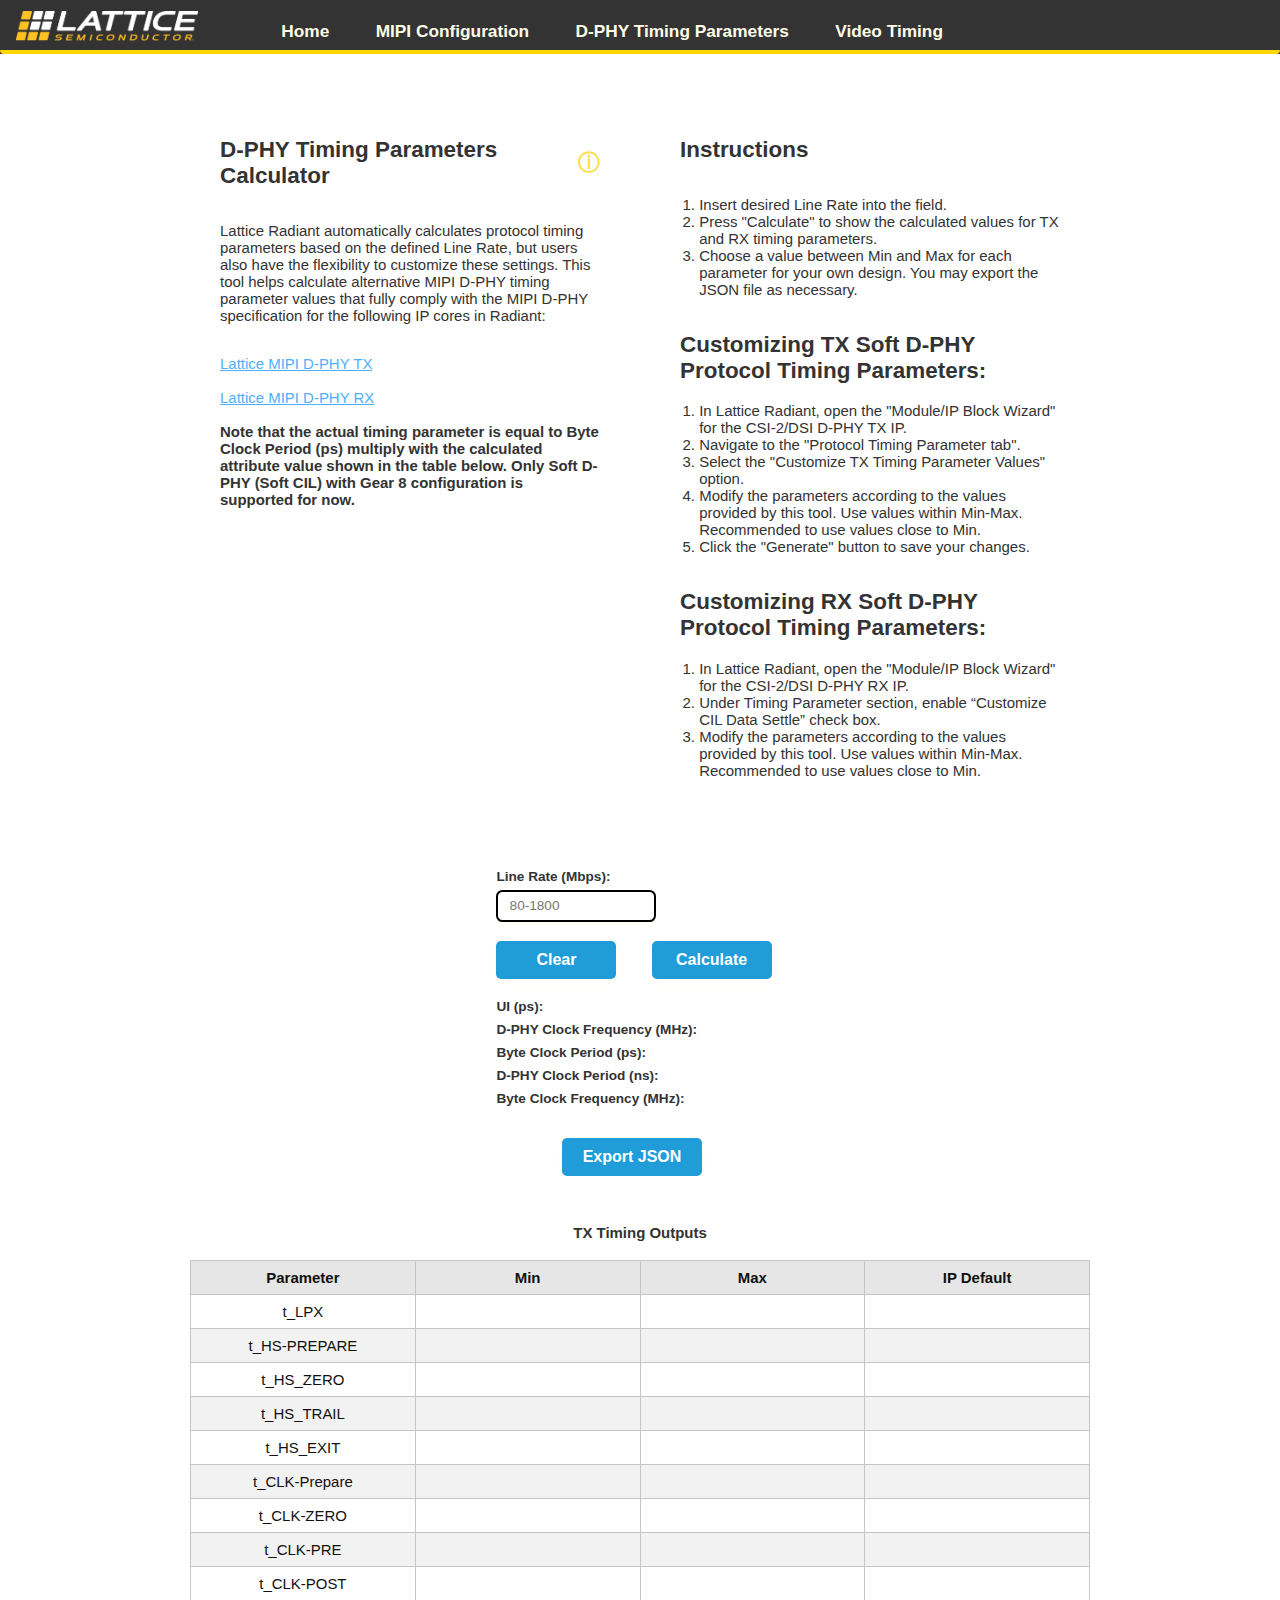
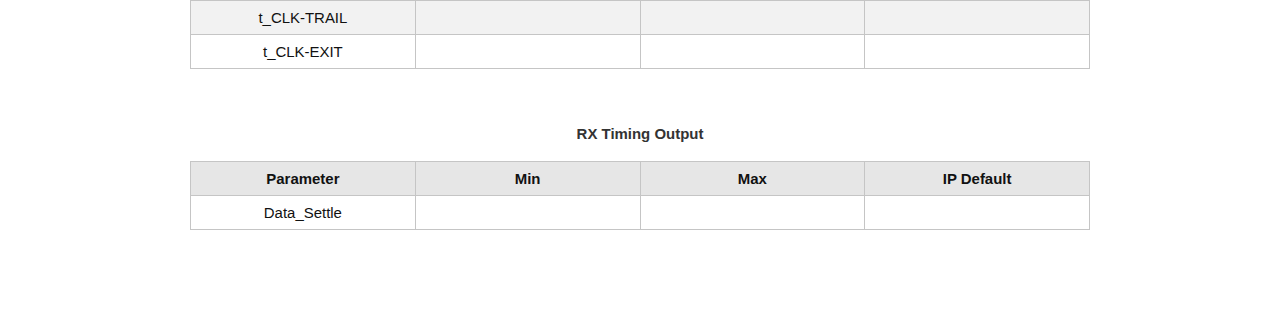
<file: dphy.html>
<!DOCTYPE html>
<html lang="en">
  <head>
    <meta charset="UTF-8" />
    <meta name="viewport" content="width=device-width, initial-scale=1" />
    <title>D-PHY Timing Calculator</title>
    <link rel="stylesheet" href="styles.css" />
    <link rel="icon" type="image/png" href="imgs/favicon.ico" />
    <style>
      @media (max-width: 900px) {
        description-box.absolute-left {
          display: none !important;
        }
        .main-content-padded {
          padding-left: 0 !important;
        }
      }
      .description-box.absolute-left {
        position: absolute;
        left: 0;
        top: 8rem;
        max-width: 340px;
        margin: 0;
        z-index: 1;
      }
      .main-content-padded {
        padding-left: 370px;
        width: 100%;
        box-sizing: border-box;
      }
      /* New styles for flexbox description row */
      .dphy-description-row {
        display: flex;
        flex-direction: row;
        gap: 2rem;
        width: 100%;
        justify-content: center;
        margin-bottom: 1.2rem;
      }
      .dphy-bg-container {
        background: white;
        padding: 2rem 0;
        min-height: calc(100vh - 8rem);
      }
      .img-modal {
        position: fixed;
        top: 0;
        left: 0;
        width: 100vw;
        height: 100vh;
        background: rgba(0, 0, 0, 0.8);
        display: none;
        align-items: center;
        justify-content: center;
        z-index: 1000;
      }
      .img-modal.show {
        display: flex !important;
      }
      .img-modal-content {
        max-width: 90vw;
        max-height: 90vh;
        margin: 0;
        display: block;
        border-radius: 8px;
      }
    </style>
  </head>
  <body>
    <header class="main-banner">
      <div class="banner-content">
        <div style="display: flex; align-items: center;">
          <a href="https://www.latticesemi.com/" target="_blank" rel="noopener">
            <img
              src="imgs/Lattice Logo Yellow_White.png"
              alt="Lattice Semiconductor Logo"
              class="banner-logo"
            />
          </a>
          <nav class="top-nav">
            <a href="index.html" class="nav-link">Home</a>
            <a href="config.html" class="nav-link">MIPI Configuration</a>
            <a href="dphy.html" class="nav-link">D-PHY Timing Parameters</a>
            <a href="video_timing.html" class="nav-link">Video Timing</a>
          </nav>
        </div>
      </div>
    </header>
    <div class="dphy-bg-container">
      <main>
        <!-- Top description row as flexbox, matching video_timing.html -->
        <div
          class="dphy-description-row"
          style="
            display: flex;
            flex-direction: row;
            gap: 2rem;
            width: 100%;
            justify-content: center;
            margin-bottom: 1.2rem;
            margin-top: -1.5rem;
          "
        >
          <!-- Description column -->
          <div
            class="description-box"
            style="
              max-width: 380px;
              min-width: 260px;
              margin-top: 2rem;
              background: rgba(255, 255, 255, 0.05);
              padding: 1.5rem;
              border-radius: 8px;
              border: 1px solid rgba(255, 255, 255, 0.1);
            "
          >
            <h2 style="display:flex; align-items:center; gap:0.6rem;">
              D-PHY Timing Parameters Calculator
              <span
                class="diagram-tooltip"
                tabindex="0"
                aria-label="Open RX Timing Diagram"
                style="display:inline-block; color:#fcdf50; font-weight:bold; cursor:pointer; position:relative;"
              >
                ⓘ
                <div
                  class="diagram-tooltip-content"
                  style="display:none; position:absolute; left:0; z-index:1200; background:#fefbe8; color:#000; padding:0.6rem; border-radius:6px; border:1px solid rgba(0,0,0,0.08); width:320px;"
                >
                  <div style="font-weight:bold; margin-bottom:0.4rem;">RX Timing Diagram</div>
                  <img
                    src="imgs/rxtiming_lightmode.svg"
                    alt="RX Timing Diagram preview"
                    style="width:100%; height:auto; display:block; cursor:zoom-in; border-radius:4px;"
                  />
                </div>
              </span>
            </h2>
            <p style="font-weight: normal">
              Lattice Radiant automatically calculates protocol timing parameters based on the defined Line Rate, but users also have the flexibility to customize these settings. This tool helps calculate alternative MIPI D-PHY timing parameter values that fully comply with the MIPI D-PHY specification for the following IP cores in Radiant:
            </p>
            <div style="margin-top: 1rem; font-weight: normal">
              <a
                href="https://www.latticesemi.com/Products/DesignSoftwareAndIP/IntellectualProperty/IPCore/IPCores04/CSI2DSIDPHYTransmitter"
                target="_blank"
                rel="noopener"
                style="color: #50affc; text-decoration: underline"
                >Lattice MIPI D-PHY TX</a
              >
              <br /><br />
              <a
                href="https://www.latticesemi.com/Products/DesignSoftwareAndIP/IntellectualProperty/IPCore/IPCores04/CSI2DSIDPHYReceiver"
                target="_blank"
                rel="noopener"
                style="color: #50affc; text-decoration: underline"
                >Lattice MIPI D-PHY RX</a
              >
              <br /><br />
              
            </div>
            <strong>Note that the actual timing parameter is equal to Byte Clock Period (ps) multiply with the calculated attribute value shown in the table below.  Only Soft D-PHY (Soft CIL) with Gear 8 configuration is supported for now. </strong> <br />
          </div>
          <!-- Instructions column -->
          <div
            class="description-box"
            style="
              max-width: 380px;
              min-width: 260px;
              margin-top: 2rem;
              background: rgba(255, 255, 255, 0.05);
              padding: 1.5rem;
              border-radius: 8px;
              border: 1px solid rgba(255, 255, 255, 0.1);
            "
          >

            <h2>Instructions</h2>
            <ol style="font-weight: normal; padding-left: 1.2rem">
              <li>
                Insert desired Line Rate into the field.
              </li>
              <li>
                Press "Calculate" to show the calculated values for TX and RX timing parameters.
              </li>
              <li>
                Choose a value between Min and Max for each parameter for your own design. You may export the JSON file as necessary.
              </li>
            </ol>
            <h2>Customizing TX Soft D-PHY Protocol Timing Parameters:</h2>
            <ol
              style="
                font-weight: normal;
                padding-left: 1.2rem;
                margin-top: 0rem;
              "
            >
              <li>
                In Lattice Radiant, open the "Module/IP Block Wizard" for the CSI-2/DSI D-PHY TX IP.
              </li>
              <li>Navigate to the "Protocol Timing Parameter tab".</li>
              <li>Select the "Customize TX Timing Parameter Values" option.</li>
              <li>
                Modify the parameters according to the values provided by this tool. Use values within Min-Max. Recommended to use values close to Min. 
              </li>
              <li>Click the "Generate" button to save your changes.</li>
            </ol>

            <h2>Customizing RX Soft D-PHY Protocol Timing Parameters:</h2>
            <ol
              style="
                font-weight: normal;
                padding-left: 1.2rem;
                margin-top: 0rem;
              "
            >
              <li>
                In Lattice Radiant, open the "Module/IP Block Wizard" for the CSI-2/DSI D-PHY RX IP.
              </li>
              <li>Under Timing Parameter section, enable “Customize CIL Data Settle” check box.</li>
              <li>Modify the parameters according to the values provided by this tool. Use values within Min-Max. Recommended to use values close to Min. </li>
            </ol>

          </div>
        </div>
        <!-- Main content row as flexbox -->
        <div class="main-content-padded">
          <div
            style="
              display: flex;
              flex-direction: column;
              align-items: center;
              width: fit-content;
              margin-left: 0;
              margin-top: 0;
            "
          >
            <div
              class="container center-fields"
              style="min-width: 840px; position: relative; align-self: center"
            >
              <form id="dphy-form" autocomplete="off">
                <div class="field-group">
                  <label for="bit-rate">Line Rate (Mbps):</label>
                  <input
                    type="number"
                    id="bit-rate"
                    min="80"
                    max="1800"
                    step="1"
                    placeholder="80-1800"
                    required
                  />
                </div>
                <div
                  class="button-row"
                  style="margin-top: 1.2rem; display: flex; gap: 1.2rem"
                >
                  <button
                    type="reset"
                    class="action-btn"
                    style="min-width: 120px"
                  >
                    Clear
                  </button>
                  <button
                    type="button"
                    id="calc-dphy-btn"
                    class="action-btn"
                    style="min-width: 120px"
                  >
                    Calculate
                  </button>
                </div>
                <!-- Output section for UI(ps) and Byte Clock Period -->
                <div
                  id="dphy-extra-outputs"
                  style="
                    margin-top: 1.2rem;
                    display: flex;
                    flex-direction: column;
                    gap: 0.5rem;
                    align-items: flex-start;
                    color: #ffffff;
                  "
                >
                  <div>
                    <strong>UI (ps):</strong> <span id="out-ui-ps"></span>
                  </div>
                  <div>
                    <strong>D-PHY Clock Frequency (MHz):</strong>
                    <span id="dphy-clock"></span>
                  </div>
                  <div>
                    <strong>Byte Clock Period (ps):</strong>
                    <span id="out-byte-clock-period"></span>
                  </div>
                  <div>
                    <strong>D-PHY Clock Period (ns):</strong>
                    <span id="out-clock-per-min"></span>
                  </div>
                  <div>
                    <strong>Byte Clock Frequency (MHz):</strong>
                    <span id="out-byte-freq-min"></span>
                  </div>
                    </div>
                  </div>
                </form>
              </div>
              <div class="button-row" style="margin: 1.2rem auto 0; display: flex; gap: 1.2rem; justify-content: center; max-width: 900px;">
                <button type="button" id="export-json-btn" class="action-btn" style="min-width: 140px">
                  Export JSON
                </button>
              </div>
              <div
                class="description-box"
              style="max-width: 900px; margin: 0 auto; margin-top: 2rem"
            >
              <div class="desc-title" style="margin-top: 3rem">
                TX Timing Outputs
              </div>
              <table
                class="table-border"
                id="dphy-output-table"
                style="width: 100%; margin-top: 1.2rem"
              >
                <thead>
                  <tr style="font-weight: bold">
                    <td>Parameter</td>
                    <td>Min</td>
                    <td>Max</td>
                    <td>IP Default</td>
                  </tr>
                </thead>
                <tbody>
                  <tr>
                    <td>t_LPX</td>
                    <td id="out-lpx-min"></td>
                    <td id="out-lpx-max"></td>
                    <td id="out-lpx-choice"></td>
                  </tr>
                  <tr>
                    <td>t_HS-PREPARE</td>
                    <td id="out-hs-prepare-min"></td>
                    <td id="out-hs-prepare-max"></td>
                    <td id="out-hs-prepare-choice"></td>
                  </tr>
                  <tr>
                    <td>t_HS_ZERO</td>
                    <td id="out-tclk-hszero-min"></td>
                    <td id="out-tclk-hszero-max"></td>
                    <td id="out-tclk-hszero-choice"></td>
                  </tr>
                  <tr>
                    <td>t_HS_TRAIL</td>
                    <td id="out-hs-trail-min"></td>
                    <td id="out-hs-trail-max"></td>
                    <td id="out-hs-trail-choice"></td>
                  </tr>
                  <tr>
                    <td>t_HS_EXIT</td>
                    <td id="out-hs-exit-min"></td>
                    <td id="out-hs-exit-max"></td>
                    <td id="out-hs-exit-choice"></td>
                  </tr>
                  <tr>
                    <td>t_CLK-Prepare</td>
                    <td id="out-clk-prepare-min"></td>
                    <td id="out-clk-prepare-max"></td>
                    <td id="out-clk-prepare-choice"></td>
                  </tr>
                  <tr>
                    <td>t_CLK-ZERO</td>
                    <td id="out-clk-zero-min"></td>
                    <td id="out-clk-zero-max"></td>
                    <td id="out-clk-zero-choice"></td>
                  </tr>
                  <tr>
                    <td>t_CLK-PRE</td>
                    <td id="out-clk-pre-min"></td>
                    <td id="out-clk-pre-max"></td>
                    <td id="out-clk-pre-choice"></td>
                  </tr>
                  <tr>
                    <td>t_CLK-POST</td>
                    <td id="out-clk-post-min"></td>
                    <td id="out-clk-post-max"></td>
                    <td id="out-clk-post-choice"></td>
                  </tr>
                  <tr>
                    <td>t_CLK-TRAIL</td>
                    <td id="out-clk-trail-min"></td>
                    <td id="out-clk-trail-max"></td>
                    <td id="out-clk-trail-choice"></td>
                  </tr>
                  <tr>
                    <td>t_CLK-EXIT</td>
                    <td id="out-clk-exit-min"></td>
                    <td id="out-clk-exit-max"></td>
                    <td id="out-clk-exit-choice"></td>
                  </tr>
                </tbody>
              </table>
              <!-- UG: Where to put the values of TX Timing Outputs in Radiant?-->
              <div style="margin-top: 1rem; text-align: center;">
                <span style="color: #666666; font-size: 0.9em; font-weight: normal; font-style: italic; display: none;" id="tx-radiant-params-text">
                  Where should I put these parameters in Radiant?
                </span>
                <span
                  class="tx-radiant-tooltip"
                  tabindex="0"
                  aria-label="Preview TX D-PHY Radiant parameters"
                  style="color: #fcdf50; font-weight: bold; cursor: pointer; position: relative; margin-left: 0.3rem; display: none;"
                  id="tx-radiant-tooltip-icon"
                >
                  ⓘ
                  <div
                    class="tx-radiant-tooltip-content"
                    style="display: none; position: absolute; left: 0; z-index: 1200; background: #fefbe8; color: #000; padding: 0.6rem; border-radius: 6px; border: 1px solid rgba(0,0,0,0.08); width: 320px;"
                  >
                    <div style="font-weight: bold; margin-bottom: 0.4rem;">Configure TX Timing Parameters in Radiant</div>
                    <img
                      src="imgs/tx_dphy2.png"
                      alt="TX D-PHY Parameters in Radiant"
                      style="width: 100%; height: auto; display: block; cursor: zoom-in; border-radius: 4px;"
                    />
                  </div>
                </span>
              </div>
              <!-- New Data_Settle Table -->
              <div
                class="desc-title"
                style="margin-top: 2.5rem; max-width: 900px"
              >
                RX Timing Output
              </div>
              <table
                class="table-border"
                id="dphy-rx-output-table"
                style="width: 100%; margin-top: 1.2rem; margin-bottom: 2rem"
              >
                <thead>
                  <tr style="font-weight: bold">
                    <td>Parameter</td>
                    <td>Min</td>
                    <td>Max</td>
                    <td>IP Default</td>
                  </tr>
                </thead>
                <tbody>
                  <tr>
                    <td>Data_Settle</td>
                    <td id="out-data-settle-min"></td>
                    <td id="out-data-settle-max"></td>
                    <td id="out-data-settle-choice"></td>
                  </tr>
                </tbody>
              </table>
              <!-- UG: Where to put the values of RX Timing Outputs in Radiant?-->
              <div style="margin-top: 1rem; text-align: center;">
                <span style="color: #666666; font-size: 0.9em; font-weight: normal; font-style: italic; display: none;" id="rx-radiant-params-text">
                  Where should I put these parameters in Radiant?
                </span>
                <span
                  class="rx-radiant-tooltip"
                  tabindex="0"
                  aria-label="Preview RX D-PHY Radiant parameters"
                  style="color: #fcdf50; font-weight: bold; cursor: pointer; position: relative; margin-left: 0.3rem; display: none;"
                  id="rx-radiant-tooltip-icon"
                >
                  ⓘ
                  <div
                    class="rx-radiant-tooltip-content"
                    style="display: none; position: absolute; left: 0; z-index: 1200; background: #fefbe8; color: #000; padding: 0.6rem; border-radius: 6px; border: 1px solid rgba(0,0,0,0.08); width: 320px;"
                  >
                    <div style="font-weight: bold; margin-bottom: 0.4rem;">Configure RX Timing Parameters in Radiant</div>
                    <img
                      src="imgs/rx_dphy2.png"
                      alt="RX D-PHY Parameters in Radiant"
                      style="width: 100%; height: auto; display: block; cursor: zoom-in; border-radius: 4px;"
                    />
                  </div>
                </span>
              </div>
            </div>
          </div>
        </div>
        <!-- Added Export JSON button at the bottom of the page -->
        
      </main>
      <script src="dphy.js"></script>
      <script src="video_timing.js"></script>
      <div id="imgModal" class="img-modal" style="display: none">
        <span
          class="img-modal-close"
          id="imgModalClose"
          style="
            position: absolute;
            top: 20px;
            right: 40px;
            font-size: 40px;
            color: #fff;
            cursor: pointer;
            z-index: 11;
          "
          >&times;</span
        >
        <img
          class="img-modal-content"
          id="imgModalContent"
          style="
            max-width: 90vw;
            max-height: 90vh;
            margin: 0;
            display: block;
            border-radius: 8px;
          "
        />
      </div>
        <!-- Move all tooltip scripts to the end, after DOM is loaded -->
        <script>
        // Wait for DOM to be fully loaded
        document.addEventListener('DOMContentLoaded', function() {
          // Enhanced Modal close functionality
          const modalClose = document.getElementById("imgModalClose");
          const modal = document.getElementById("imgModal");
          
          // Function to completely close modal
          function closeModal(e) {
            if (e) {
              e.preventDefault();
              e.stopPropagation();
              e.stopImmediatePropagation();
            }
            
            // Remove show class first
            modal.classList.remove("show");
            
            // Use setTimeout to ensure CSS transition completes
            setTimeout(() => {
              modal.style.display = 'none';
            }, 50);
            
            // Clear any floating tooltips
            const existingFloating = document.querySelectorAll('[style*="position:absolute"][style*="z-index:4000"]');
            existingFloating.forEach(el => {
              try { document.body.removeChild(el); } catch(e) {}
            });
          }
          
          // Simplified close button handler
          if (modalClose) {
            modalClose.onclick = function(e) {
              e.stopPropagation();
              closeModal(e);
              return false;
            };
          }
          
          // Close modal when clicking on background
          if (modal) {
            modal.onclick = function(e) {
              if (e.target === modal) {
                closeModal(e);
              }
            };
          }
        
          // ESC key handler
          document.addEventListener('keydown', function(e) {
            if (e.key === 'Escape' && (modal.style.display === 'flex' || modal.classList.contains('show'))) {
              closeModal(e);
            }
          });
        
          // Single calcBtn event listener for both RX tooltip and Radiant link
        const calcBtn = document.getElementById('calc-dphy-btn');
        if (calcBtn) {
          calcBtn.addEventListener('click', function() {
            // Show the Radiant parameters text and links after calculation
            const radiantText = document.getElementById('radiant-params-text');
            const radiantLinks = document.getElementById('radiant-params-links');
            if (radiantText) {
              radiantText.style.display = 'inline';
            }
            if (radiantLinks) {
              radiantLinks.style.display = 'block';
            }

            // Show the TX Radiant parameters text and tooltip after calculation
            const txRadiantText = document.getElementById('tx-radiant-params-text');
            const txRadiantTooltip = document.getElementById('tx-radiant-tooltip-icon');
            if (txRadiantText) {
              txRadiantText.style.display = 'inline';
            }
            if (txRadiantTooltip) {
              txRadiantTooltip.style.display = 'inline';
            }

            // Show the RX Radiant parameters text and tooltip after calculation
            const rxRadiantText = document.getElementById('rx-radiant-params-text');
            const rxRadiantTooltip = document.getElementById('rx-radiant-tooltip-icon');
            if (rxRadiantText) {
              rxRadiantText.style.display = 'inline';
            }
            if (rxRadiantTooltip) {
              rxRadiantTooltip.style.display = 'inline';
            }
          });
        }

        // Add tooltip behavior for TX D-PHY main
        (function() {
          const txDphyMainTrigger = document.querySelector('.tx-dphy-main-tooltip');
          if(!txDphyMainTrigger) return;
          const txDphyMainOriginalContent = txDphyMainTrigger.querySelector('.tx-dphy-main-tooltip-content');
          if(!txDphyMainOriginalContent) return;
          txDphyMainOriginalContent.style.display = 'none';

          const modal = document.getElementById('imgModal');
          const modalImg = document.getElementById('imgModalContent');

          let txDphyMainFloating = null;
          function removeTxDphyMainFloating(){ if(txDphyMainFloating){ try{ document.body.removeChild(txDphyMainFloating); }catch(e){} txDphyMainFloating=null; } }
          function positionTxDphyMainFloating(){ 
            if(!txDphyMainFloating) return; 
            const rect = txDphyMainTrigger.getBoundingClientRect(); 
            let left = rect.left + window.scrollX; 
            let top = rect.bottom + window.scrollY + 6; 
            const fw = txDphyMainFloating.offsetWidth; 
            const fh = txDphyMainFloating.offsetHeight; 
            if(left+fw > window.scrollX + window.innerWidth - 8){ 
              left = Math.max(window.scrollX + window.innerWidth - fw - 8,8);
            } 
            if(top+fh > window.scrollY + window.innerHeight - 8){ 
              top = rect.top + window.scrollY - fh - 8; 
            } 
            txDphyMainFloating.style.left = left + 'px'; 
            txDphyMainFloating.style.top = top + 'px'; 
          }
          function createTxDphyMainFloating(){ 
            if(txDphyMainFloating) return; 
            txDphyMainFloating = txDphyMainOriginalContent.cloneNode(true); 
            txDphyMainFloating.style.display='block'; 
            txDphyMainFloating.style.position='absolute'; 
            txDphyMainFloating.style.zIndex='4000'; 
            document.body.appendChild(txDphyMainFloating); 
            positionTxDphyMainFloating(); 
          }
          function openTxDphyMainModal(){ 
            // Ensure modal is completely reset before opening
            modal.classList.remove("show");
            modal.style.display = 'none';
            modalImg.alt = 'TX D-PHY Main Diagram'; 
            modalImg.src = 'imgs/tx_dphy_main.png';
            // Use setTimeout to ensure the reset completes before showing
            setTimeout(() => {
              modal.classList.add('show'); 
              modal.style.display = 'flex';
            }, 10);
          }

          // Add click event to open modal directly
          txDphyMainTrigger.addEventListener('click', function(e) {
            e.preventDefault();
            e.stopPropagation();
            e.stopImmediatePropagation();
            openTxDphyMainModal();
            removeTxDphyMainFloating();
          });

          txDphyMainTrigger.addEventListener('mouseenter', () => { createTxDphyMainFloating(); });
          txDphyMainTrigger.addEventListener('focus', () => { createTxDphyMainFloating(); });
          txDphyMainTrigger.addEventListener('mouseleave', () => { removeTxDphyMainFloating(); });
          txDphyMainTrigger.addEventListener('blur', () => { removeTxDphyMainFloating(); });
          window.addEventListener('scroll', positionTxDphyMainFloating, { passive:true });
          window.addEventListener('resize', positionTxDphyMainFloating);
        })();

        // Add tooltip behavior for RX D-PHY main
        (function() {
          const rxDphyMainTrigger = document.querySelector('.rx-dphy-main-tooltip');
          if(!rxDphyMainTrigger) return;
          const rxDphyMainOriginalContent = rxDphyMainTrigger.querySelector('.rx-dphy-main-tooltip-content');
          if(!rxDphyMainOriginalContent) return;
          rxDphyMainOriginalContent.style.display = 'none';

          const modal = document.getElementById('imgModal');
          const modalImg = document.getElementById('imgModalContent');

          let rxDphyMainFloating = null;
          function removeRxDphyMainFloating(){ if(rxDphyMainFloating){ try{ document.body.removeChild(rxDphyMainFloating); }catch(e){} rxDphyMainFloating=null; } }
          function positionRxDphyMainFloating(){ 
            if(!rxDphyMainFloating) return; 
            const rect = rxDphyMainTrigger.getBoundingClientRect(); 
            let left = rect.left + window.scrollX; 
            let top = rect.bottom + window.scrollY + 6; 
            const fw = rxDphyMainFloating.offsetWidth; 
            const fh = rxDphyMainFloating.offsetHeight; 
            if(left+fw > window.scrollX + window.innerWidth - 8){ 
              left = Math.max(window.scrollX + window.innerWidth - fw - 8,8);
            } 
            if(top+fh > window.scrollY + window.innerHeight - 8){ 
              top = rect.top + window.scrollY - fh - 8; 
            } 
            rxDphyMainFloating.style.left = left + 'px'; 
            rxDphyMainFloating.style.top = top + 'px'; 
          }
          function createRxDphyMainFloating(){ 
            if(rxDphyMainFloating) return; 
            rxDphyMainFloating = rxDphyMainOriginalContent.cloneNode(true); 
            rxDphyMainFloating.style.display='block'; 
            rxDphyMainFloating.style.position='absolute'; 
            rxDphyMainFloating.style.zIndex='4000'; 
            document.body.appendChild(rxDphyMainFloating); 
            positionRxDphyMainFloating(); 
          }
          function openRxDphyMainModal(){ 
            // Ensure modal is completely reset before opening
            modal.classList.remove("show");
            modal.style.display = 'none';
            modalImg.alt = 'RX D-PHY Main Diagram'; 
            modalImg.src = 'imgs/rx_dphy_main.png';
            // Use setTimeout to ensure the reset completes before showing
            setTimeout(() => {
              modal.classList.add('show'); 
              modal.style.display = 'flex';
            }, 10);
          }

          // Add click event to open modal directly
          rxDphyMainTrigger.addEventListener('click', function(e) {
            e.preventDefault();
            e.stopPropagation();
            e.stopImmediatePropagation();
            openRxDphyMainModal();
            removeRxDphyMainFloating();
          });

          rxDphyMainTrigger.addEventListener('mouseenter', () => { createRxDphyMainFloating(); });
          rxDphyMainTrigger.addEventListener('focus', () => { createRxDphyMainFloating(); });
          rxDphyMainTrigger.addEventListener('mouseleave', () => { removeRxDphyMainFloating(); });
          rxDphyMainTrigger.addEventListener('blur', () => { removeRxDphyMainFloating(); });
          window.addEventListener('scroll', positionRxDphyMainFloating, { passive:true });
          window.addEventListener('resize', positionRxDphyMainFloating);
        })();

        // Add tooltip behavior for TX Radiant parameters
        (function() {
          const txRadiantTrigger = document.querySelector('.tx-radiant-tooltip');
          if(!txRadiantTrigger) return;
          const txRadiantOriginalContent = txRadiantTrigger.querySelector('.tx-radiant-tooltip-content');
          if(!txRadiantOriginalContent) return;
          txRadiantOriginalContent.style.display = 'none';

          const modal = document.getElementById('imgModal');
          const modalImg = document.getElementById('imgModalContent');

          let txRadiantFloating = null;
          function removeTxRadiantFloating(){ if(txRadiantFloating){ try{ document.body.removeChild(txRadiantFloating); }catch(e){} txRadiantFloating=null; } }
          function positionTxRadiantFloating(){ 
            if(!txRadiantFloating) return; 
            const rect = txRadiantTrigger.getBoundingClientRect(); 
            let left = rect.left + window.scrollX; 
            let top = rect.bottom + window.scrollY + 6; 
            const fw = txRadiantFloating.offsetWidth; 
            const fh = txRadiantFloating.offsetHeight; 
            if(left+fw > window.scrollX + window.innerWidth - 8){ 
              left = Math.max(window.scrollX + window.innerWidth - fw - 8,8);
            } 
            if(top+fh > window.scrollY + window.innerHeight - 8){ 
              top = rect.top + window.scrollY - fh - 8; 
            } 
            txRadiantFloating.style.left = left + 'px'; 
            txRadiantFloating.style.top = top + 'px'; 
          }
          function createTxRadiantFloating(){ 
            if(txRadiantFloating) return; 
            txRadiantFloating = txRadiantOriginalContent.cloneNode(true); 
            txRadiantFloating.style.display='block'; 
            txRadiantFloating.style.position='absolute'; 
            txRadiantFloating.style.zIndex='4000'; 
            document.body.appendChild(txRadiantFloating); 
            positionTxRadiantFloating(); 
          }
          function openTxRadiantModal(){ 
            // Ensure modal is completely reset before opening
            modal.classList.remove("show");
            modal.style.display = 'none';
            modalImg.alt = 'TX D-PHY Parameters in Radiant'; 
            modalImg.src = 'imgs/tx_dphy2.png';
            // Use setTimeout to ensure the reset completes before showing
            setTimeout(() => {
              modal.classList.add('show'); 
              modal.style.display = 'flex';
            }, 10);
          }

          // Add click event to open modal directly
          txRadiantTrigger.addEventListener('click', function(e) {
            e.preventDefault();
            e.stopPropagation();
            e.stopImmediatePropagation();
            openTxRadiantModal();
            removeTxRadiantFloating();
          });

          txRadiantTrigger.addEventListener('mouseenter', () => { createTxRadiantFloating(); });
          txRadiantTrigger.addEventListener('focus', () => { createTxRadiantFloating(); });
          txRadiantTrigger.addEventListener('mouseleave', () => { removeTxRadiantFloating(); });
          txRadiantTrigger.addEventListener('blur', () => { removeTxRadiantFloating(); });
          window.addEventListener('scroll', positionTxRadiantFloating, { passive:true });
          window.addEventListener('resize', positionTxRadiantFloating);
        })();

        // Add tooltip behavior for RX Radiant parameters
        (function() {
          const rxRadiantTrigger = document.querySelector('.rx-radiant-tooltip');
          if(!rxRadiantTrigger) return;
          const rxRadiantOriginalContent = rxRadiantTrigger.querySelector('.rx-radiant-tooltip-content');
          if(!rxRadiantOriginalContent) return;
          rxRadiantOriginalContent.style.display = 'none';

          const modal = document.getElementById('imgModal');
          const modalImg = document.getElementById('imgModalContent');

          let rxRadiantFloating = null;
          function removeRxRadiantFloating(){ if(rxRadiantFloating){ try{ document.body.removeChild(rxRadiantFloating); }catch(e){} rxRadiantFloating=null; } }
          function positionRxRadiantFloating(){ 
            if(!rxRadiantFloating) return; 
            const rect = rxRadiantTrigger.getBoundingClientRect(); 
            let left = rect.left + window.scrollX; 
            let top = rect.bottom + window.scrollY + 6; 
            const fw = rxRadiantFloating.offsetWidth; 
            const fh = rxRadiantFloating.offsetHeight; 
            if(left+fw > window.scrollX + window.innerWidth - 8){ 
              left = Math.max(window.scrollX + window.innerWidth - fw - 8,8);
            } 
            if(top+fh > window.scrollY + window.innerHeight - 8){ 
              top = rect.top + window.scrollY - fh - 8; 
            } 
            rxRadiantFloating.style.left = left + 'px'; 
            rxRadiantFloating.style.top = top + 'px'; 
          }
          function createRxRadiantFloating(){ 
            if(rxRadiantFloating) return; 
            rxRadiantFloating = rxRadiantOriginalContent.cloneNode(true); 
            rxRadiantFloating.style.display='block'; 
            rxRadiantFloating.style.position='absolute'; 
            rxRadiantFloating.style.zIndex='4000'; 
            document.body.appendChild(rxRadiantFloating); 
            positionRxRadiantFloating(); 
          }
          function openRxRadiantModal(){ 
            // Ensure modal is completely reset before opening
            modal.classList.remove("show");
            modal.style.display = 'none';
            modalImg.alt = 'RX D-PHY Parameters in Radiant'; 
            modalImg.src = 'imgs/rx_dphy2.png';
            // Use setTimeout to ensure the reset completes before showing
            setTimeout(() => {
              modal.classList.add('show'); 
              modal.style.display = 'flex';
            }, 10);
          }

          // Add click event to open modal directly
          rxRadiantTrigger.addEventListener('click', function(e) {
            e.preventDefault();
            e.stopPropagation();
            e.stopImmediatePropagation();
            openRxRadiantModal();
            removeRxRadiantFloating();
          });

          rxRadiantTrigger.addEventListener('mouseenter', () => { createRxRadiantFloating(); });
          rxRadiantTrigger.addEventListener('focus', () => { createRxRadiantFloating(); });
          rxRadiantTrigger.addEventListener('mouseleave', () => { removeRxRadiantFloating(); });
          rxRadiantTrigger.addEventListener('blur', () => { removeRxRadiantFloating(); });
          window.addEventListener('scroll', positionRxRadiantFloating, { passive:true });
          window.addEventListener('resize', positionRxRadiantFloating);
        })();

        
        
          // Diagram tooltip handler is in dphy.js to avoid duplication
        });
        </script>
    </div>
  </body>
</html>
</file>
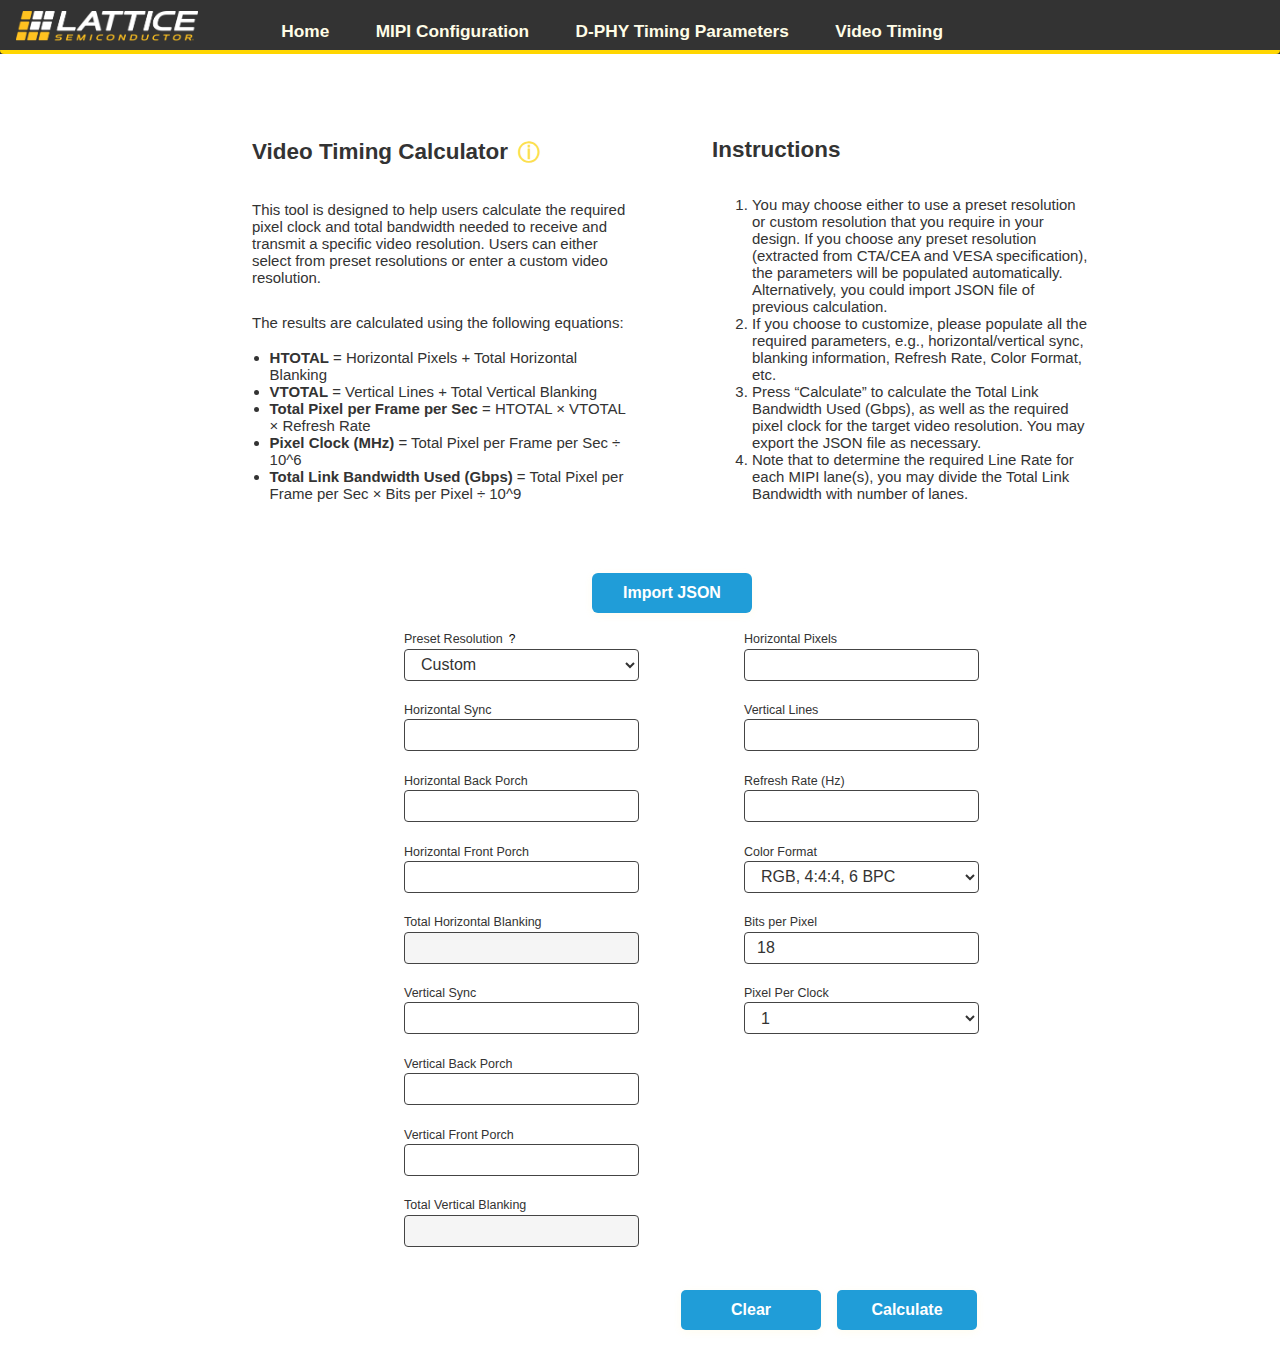
<file: video_timing.html>
<!DOCTYPE html>
<html lang="en">
  <head>
    <meta charset="UTF-8" />
    <meta name="viewport" content="width=device-width, initial-scale=1.0" />
    <title>Video Timing Calculator</title>
    <link rel="stylesheet" href="styles.css" />
    <link rel="icon" type="image/png" href="imgs/favicon.ico" />
  </head>

  <body>
    <!-- Banner/Header -->
    <header class="main-banner">
      <div class="banner-content">
        <!-- Logo and navigation side by side -->
        <div style="display: flex; align-items: center">
          <a href="https://www.latticesemi.com/" target="_blank" rel="noopener">
            <img
              src="imgs/Lattice Logo Yellow_White.png"
              alt="Lattice Semiconductor Logo"
              class="banner-logo"
            />
          </a>
          <!--To add new pages & highlight which page user is on-->
          <nav class="top-nav">
            <a href="index.html" class="nav-link">Home</a>
            <a href="config.html" class="nav-link">MIPI Configuration</a>
            <a href="dphy.html" class="nav-link">D-PHY Timing Parameters</a>
            <a href="video_timing.html" class="nav-link">Video Timing</a>
          </nav>
        </div>
      </div>
    </header>

    <!-- Main background container -->
    <div class="video-timing-bg-container">
      <main>
        <!-- Top description row as flexbox -->
        <div class="video-timing-description-row" style="margin-top: -1.5rem">
          <!-- Description and image column -->
          <div
            class="description-box"
            style="
              max-width: 380px;
              min-width: 260px;
              margin-top: 2rem;
              position: relative;
            "
          >
            <h2 style="display: flex; align-items: center; gap: 0.6rem">
              Video Timing Calculator
              <span
                class="diagram-tooltip"
                tabindex="0"
                aria-label="Open Frame Diagram"
                style="
                  display: inline-block;
                  position: relative;
                  color: #fcdf50;
                  font-weight: bold;
                  cursor: pointer;
                "
              >
                ⓘ
                <div
                  class="diagram-tooltip-content"
                  style="
                    display: none;
                    position: absolute;
                    left: 0;
                    z-index: 1200;
                    background: #fefbe8;
                    color: #000;
                    padding: 0.6rem;
                    border-radius: 6px;
                    border: 1px solid rgba(0, 0, 0, 0.08);
                    width: 320px;
                  "
                >
                  <div style="font-weight: bold; margin-bottom: 0.4rem">
                    Frame Diagram
                  </div>
                  <img
                    src="imgs/Calculator-FrameDiagram.png"
                    alt="Frame Diagram preview"
                    style="
                      width: 100%;
                      height: auto;
                      display: block;
                      cursor: zoom-in;
                      border-radius: 4px;
                    "
                  />
                  <div
                    style="
                      text-align: right;
                      margin-top: 6px;
                      font-size: 0.8em;
                      color: #666;
                    "
                  >
                    Click to open and zoom
                  </div>
                </div>
              </span>
            </h2>
            <p style="font-weight: normal">
              This tool is designed to help users calculate the required pixel clock and total bandwidth needed to receive and transmit a specific video resolution. Users can either select from preset resolutions or enter a custom video resolution.
            </p>
            <p style="font-weight: normal; margin-top: 0.8rem">
              The results are calculated using the following equations:
            </p>
            <ul
              style="
                margin-top: 0.2rem;
                padding-left: 1.1rem;
                font-weight: normal;
              "
            >
              <li>
                <strong>HTOTAL</strong> = Horizontal Pixels + Total Horizontal Blanking
              </li>
              <li>
                <strong>VTOTAL</strong> = Vertical Lines + Total Vertical Blanking
              </li>
              <li>
                <strong>Total Pixel per Frame per Sec</strong> = HTOTAL × VTOTAL × Refresh Rate
              </li>
              <li>
                <strong>Pixel Clock (MHz)</strong> = Total Pixel per Frame per Sec ÷ 10^6
              </li>
              <li>
                <strong>Total Link Bandwidth Used (Gbps)</strong> = Total Pixel per Frame per Sec × Bits per Pixel ÷ 10^9
              </li>
            </ul>
            <!-- preview is shown from the tooltip above -->
          </div>
          <!-- Instructions column -->
          <div
            class="description-box"
            style="
              max-width: 380px;
              min-width: 260px;
              margin-top: 2rem;
              position: relative;
              z-index: 0;
            "
          >
            <h2>Instructions</h2>
            <ol style="font-weight: normal">
              <li>
                You may choose either to use a preset resolution or custom resolution that you require in your design. If you choose any preset resolution (extracted from CTA/CEA and VESA specification), the parameters will be populated automatically. Alternatively, you could import JSON file of previous calculation.
              </li>
              <li>
                If you choose to customize, please populate all the required parameters, e.g., horizontal/vertical sync, blanking information, Refresh Rate, Color Format, etc. 
              </li>
              <li>
                Press “Calculate” to calculate the Total Link Bandwidth Used (Gbps), as well as the required pixel clock for the target video resolution. You may export the JSON file as necessary.  
              </li>
              <li>Note that to determine the required Line Rate for each MIPI lane(s), you may divide the Total Link Bandwidth with number of lanes.</li>
            </ol>
          </div>
        </div>
        <!-- Main content row as flexbox -->
        <div class="main-content-padded">
          <!-- Centered Import JSON button for Video Timing page -->
          <div
            style="
              width: 100%;
              display: flex;
              justify-content: center;
              margin-top: 0.6rem;
              margin-bottom: 0.9rem;
            "
          >
            <div
              style="
                display: flex;
                flex-direction: column;
                align-items: center;
                gap: 0.4rem;
              "
            >
              <button
                id="vt-import-json-btn"
                type="button"
                class="action-btn"
                style="width: 160px"
              >
                Import JSON
              </button>
              <input
                id="vt-import-json-input"
                type="file"
                accept="application/json"
                style="display: none"
              />
              <span
                id="vt-import-status"
                style="color: #50affc; font-size: 0.85em; min-height: 1.1em"
              ></span>
            </div>
          </div>
          <div
            style="
              display: flex;
              justify-content: center;
              width: 100%;
              margin-left: 0;
              margin-top: 0;
              position: relative;
            "
          >
            <div class="container center-fields" style="position: relative">
              <!-- Input & Output Container - Side by side layout -->
              <div
                style="
                  display: flex;
                  gap: 2rem;
                  align-items: flex-start;
                  width: 1100px;
                  margin: 0 auto;
                "
              >
                <div
                  class="form-block"
                  style="flex: 0 0 600px; width: 600px; margin-left: 150px"
                >
                  <form id="customResoForm">
                    <!-- Two-column layout for input fields -->
                    <div class="fields-section" style="gap: 5rem">
                      <!-- Left column -->
                      <div class="fields-col">
                        <!-- Preset Resolution -->
                        <div class="form-group">
                          <label
                            for="presetResolution"
                            class="tooltip-container"
                          >
                            Preset Resolution
                            <span class="tooltip-icon" style="font-size: 12px"
                              >?</span
                            >
                            <div class="tooltip-text" style="font-size: 14px">
                              <strong>Note:</strong>
                              <ul>
                                <li>
                                  Reference Resolutions are based on the VESA
                                  Display Monitor Timing Standard (Version 1.0,
                                  Revision 12) and CEA-861-G specification.
                                </li>
                                <li>
                                  CTA (Consumer Technology Association) is the
                                  rebranded name (since 2015) of the CEA
                                  (Consumer Electronics Association), which is
                                  the organization that defines standards like
                                  CTA-861 (formerly CEA-861) for video
                                  interfaces such as HDMI.
                                </li>
                              </ul>
                            </div>
                          </label>
                          <select id="presetResolution" name="presetResolution">
                            <option value="Custom">Custom</option>
                            <option value="CTA_1280_720_60">
                              CTA/CEA 1280x720 @60Hz
                            </option>
                            <option value="CTA_1920_1080_60">
                              CTA/CEA 1920x1080 @60Hz
                            </option>
                            <option value="VESA_3840_2160_30">
                              VESA 3840x2160 @30Hz
                            </option>
                            <option value="VESA_3840_2160_60">
                              VESA 3840x2160 @60Hz
                            </option>
                          </select>
                        </div>
                        <!-- Horizontal Blanking Components -->
                        <div class="form-group">
                          <label for="hSync">Horizontal Sync</label>
                          <input
                            type="number"
                            id="hSync"
                            name="hSync"
                            min="0"
                            required
                          />
                        </div>
                        <div class="form-group">
                          <label for="hBackPorch">Horizontal Back Porch</label>
                          <input
                            type="number"
                            id="hBackPorch"
                            name="hBackPorch"
                            min="0"
                            required
                          />
                        </div>
                        <div class="form-group">
                          <label for="hFrontPorch"
                            >Horizontal Front Porch</label
                          >
                          <input
                            type="number"
                            id="hFrontPorch"
                            name="hFrontPorch"
                            min="0"
                            required
                          />
                        </div>
                        <div class="form-group">
                          <label for="TotalhBlank"
                            >Total Horizontal Blanking</label
                          >
                          <input
                            type="number"
                            id="TotalhBlank"
                            name="TotalhBlank"
                          />
                        </div>
                        <!-- Vertical Blanking Components -->
                        <div class="form-group">
                          <label for="vSync">Vertical Sync</label>
                          <input
                            type="number"
                            id="vSync"
                            name="vSync"
                            min="0"
                            required
                          />
                        </div>
                        <div class="form-group">
                          <label for="vBackPorch">Vertical Back Porch</label>
                          <input
                            type="number"
                            id="vBackPorch"
                            name="vBackPorch"
                            min="0"
                            required
                          />
                        </div>
                        <div class="form-group">
                          <label for="vFrontPorch">Vertical Front Porch</label>
                          <input
                            type="number"
                            id="vFrontPorch"
                            name="vFrontPorch"
                            min="0"
                            required
                          />
                        </div>
                        <div class="form-group">
                          <label for="TotalvBlank"
                            >Total Vertical Blanking</label
                          >
                          <input
                            type="number"
                            id="TotalvBlank"
                            name="TotalvBlank"
                          />
                        </div>
                      </div>
                      <!-- Right column (7 fields) -->
                      <div class="fields-col">
                        <div class="form-group">
                          <label for="hActive">Horizontal Pixels</label>
                          <input
                            type="number"
                            id="hPixels"
                            name="hPixels"
                            min="1"
                            required
                          />
                        </div>
                        <div class="form-group">
                          <label for="vActive">Vertical Lines</label>
                          <input
                            type="number"
                            id="vLines"
                            name="vLines"
                            min="1"
                            required
                          />
                        </div>
                        <div class="form-group">
                          <label for="refreshRate">Refresh Rate (Hz)</label>
                          <input
                            type="number"
                            id="refreshRate"
                            name="refreshRate"
                            min="1"
                            required
                          />
                        </div>
                        <div class="form-group">
                          <label for="colorFormat">Color Format</label>
                          <select id="colorFormat" name="colorFormat" required>
                            <option value="RGB666">RGB, 4:4:4, 6 BPC</option>
                            <option value="RGB888">RGB, 4:4:4, 8 BPC</option>
                            <option value="RGB101010">
                              RGB, 4:4:4, 10 BPC
                            </option>
                            <option value="RGB121212">
                              RGB, 4:4:4, 12 BPC
                            </option>
                            <option value="RGB161616">
                              RGB, 4:4:4, 16 BPC
                            </option>

                            <option value="YCbCr444_8">
                              YCbCr, 4:4:4, 8 BPC
                            </option>
                            <option value="YCbCr444_10">
                              YCbCr, 4:4:4, 10 BPC
                            </option>
                            <option value="YCbCr444_12">
                              YCbCr, 4:4:4, 12 BPC
                            </option>
                            <option value="YCbCr444_16">
                              YCbCr, 4:4:4, 16 BPC
                            </option>
                            <option value="YCbCr422_8">
                              YCbCr, 4:2:2, 8 BPC
                            </option>
                            <option value="YCbCr422_10">
                              YCbCr, 4:2:2, 10 BPC
                            </option>
                            <option value="YCbCr422_12">
                              YCbCr, 4:2:2, 12 BPC
                            </option>
                            <option value="YCbCr422_16">
                              YCbCr, 4:2:2, 16 BPC
                            </option>
                            <option value="YCbCr420_8">
                              YCbCr, 4:2:0, 8 BPC
                            </option>
                            <option value="YCbCr420_10">
                              YCbCr, 4:2:0, 10 BPC
                            </option>
                            <option value="YCbCr420_12">
                              YCbCr, 4:2:0, 12 BPC
                            </option>
                            <option value="YCbCr420_16">
                              YCbCr, 4:2:0, 16 BPC
                            </option>
                            <option value="RAW8">RAW8</option>
                            <option value="RAW10">RAW10</option>
                            <option value="RAW12">RAW12</option>
                            <option value="RAW14">RAW14</option>
                            <option value="RAW16">RAW16</option>
                          </select>
                        </div>
                        <div class="form-group">
                          <label for="bitsPerPixel">Bits per Pixel</label>
                          <input
                            type="number"
                            id="bitsPerPixel"
                            name="bitsPerPixel"
                            readonly
                            style="
                              background: #7c7c7c;
                              color: #585858;
                              cursor: not-allowed;
                            "
                          />
                        </div>
                        <div class="form-group">
                          <label for="pixelPerClock">Pixel Per Clock</label>
                          <select
                            id="pixelPerClock"
                            name="pixelPerClock"
                            required
                          >
                            <option value="1">1</option>
                            <option value="2">2</option>
                            <option value="4">4</option>
                          </select>
                        </div>
                      </div>
                    </div>
                    <!-- Buttons outside the two-column layout -->
                    <div
                      class="button-row"
                      style="
                        margin-top: 1.5rem;
                        margin-left: 250px;
                        justify-content: center;
                      "
                    >
                      <button type="button" id="clearButton" class="action-btn">
                        Clear
                      </button>

                      <button
                        type="button"
                        id="calculateButton"
                        class="action-btn"
                      >
                        Calculate
                      </button>
                    </div>
                  </form>
                  <div id="result"></div>
                </div>
                <!-- Right: Output Section -->
                <div
                  class="outputs-section"
                  id="outputSection"
                  style="display: none; min-width: 200px; max-width: 270px"
                >
                  <div class="output-group">
                    <span class="output-label">Horizontal Total Pixel:</span>
                    <span class="output-value" id="outHTotal">-</span>
                  </div>
                  <div class="output-group">
                    <span class="output-label">Vertical Total Lines:</span>
                    <span class="output-value" id="outVTotal">-</span>
                  </div>
                  <div class="output-group">
                    <span class="output-label"
                      >Total Pixel per Frame per Sec:</span
                    >
                    <span class="output-value" id="outTotalPixelPerSec">-</span>
                  </div>
                  <div class="output-group">
                    <span class="output-label">Pixel Clock (MHz):</span>
                    <span class="output-value" id="outPixelClock">-</span>
                  </div>
                  <div class="output-group">
                    <span
                      class="tooltip"
                      tabindex="0"
                      aria-label="Info about Total Link Bandwidth"
                      style="
                        position: relative;
                        display: inline-block;
                        margin-left: 0.1rem;
                        color: #ecd24b;
                        cursor: help;
                        font-weight: bold;
                        font-size: 0.8em;
                      "
                      >ⓘ
                      <div
                        class="tooltip-content"
                        role="tooltip"
                        style="
                          visibility: hidden;
                          position: absolute;
                          left: 0;
                          top: 1.6rem;
                          z-index: 20;
                          background: #fefbe8;
                          color: #000;
                          padding: 0.6rem;
                          border-radius: 6px;
                          border: 2px solid rgba(0, 0, 0, 0.08);
                          width: 320px;
                          font-weight: normal;
                        "
                      >
                        <p>
                          To use this value in MIPI Configuration, divide this
                          value by your number of lanes.
                        </p>
                      </div>
                    </span>
                    <span class="output-label"
                      >Total Link Bandwidth Used (Gbps):
                    </span>
                    <span class="output-value" id="outLinkBandwidthUsed"
                      >-</span
                    >
                  </div>
                  <!-- Export button now inside output container -->
                  <div
                    class="button-row"
                    style="margin-top: 0.8rem; justify-content: center"
                  >
                    <button
                      id="vt-export-json-btn"
                      type="button"
                      class="action-btn"
                      style="min-width: 160px"
                    >
                      Export JSON
                    </button>
                  </div>
                </div>
              </div>
            </div>
          </div>
        </div>
      </main>
    </div>

    <script src="video_timing.js"></script>
    <div id="imgModal" class="img-modal" style="display: none">
      <span
        class="img-modal-close"
        id="imgModalClose"
        style="
          position: absolute;
          top: 20px;
          right: 40px;
          font-size: 40px;
          color: #fff;
          cursor: pointer;
          z-index: 11;
        "
        >&times;</span
      >
      <img
        class="img-modal-content"
        id="imgModalContent"
        style="
          max-width: 90vw;
          max-height: 90vh;
          margin: 0;
          display: block;
          border-radius: 8px;
        "
      />
    </div>
    <style>
      .img-modal {
        position: fixed;
        top: 0;
        left: 0;
        width: 100vw;
        height: 100vh;
        background: rgba(0, 0, 0, 0.8);
        display: none;
        align-items: center;
        justify-content: center;
        z-index: 1000;
      }
      .img-modal.show {
        display: flex !important;
      }
      .img-modal-content {
        max-width: 90vw;
        max-height: 90vh;
        margin: 0;
        display: block;
        border-radius: 8px;
      }
    </style>
    <script>
      // Replaced inline tooltip/modal script with a floating-tooltip implementation
      // that appends the preview to document.body to escape stacking contexts,
      // keeps it keyboard accessible, and reuses the existing per-page modal.
      (function () {
        const trigger = document.querySelector(".diagram-tooltip");
        if (!trigger) return;
        const originalContent = trigger.querySelector(
          ".diagram-tooltip-content"
        );
        if (!originalContent) return;

        // Hide the in-place content; we'll clone it into a floating element on demand
        originalContent.style.display = "none";

        const modal = document.getElementById("imgModal");
        const modalImg = document.getElementById("imgModalContent");
        const modalClose = document.getElementById("imgModalClose");

        let floating = null;
        let hideTimer = null;

        function fitImageToViewport() {
          try {
            const padding = 48;
            const maxW = Math.max(window.innerWidth * 0.9 - padding, 100);
            const maxH = Math.max(window.innerHeight * 0.9 - padding, 100);
            const natW = modalImg.naturalWidth || modalImg.width || maxW;
            const natH = modalImg.naturalHeight || modalImg.height || maxH;
            const scale = Math.min(maxW / natW, maxH / natH, 1);
            modalImg.style.width = Math.round(natW * scale) + "px";
            modalImg.style.height = Math.round(natH * scale) + "px";
            modalImg.style.objectFit = "contain";
            modalImg.style.transform = "";
            modalImg.style.transformOrigin = "";
            modalImg.style.margin = "0";
          } catch (err) {
            modalImg.style.width = "";
            modalImg.style.height = "";
            modalImg.style.transform = "";
          }
        }

        function openModal(src, alt) {
          modalImg.style.width = "";
          modalImg.style.height = "";
          modalImg.alt = alt || "";
          modal.classList.add("show");
          modalImg.onload = function () {
            fitImageToViewport();
            try {
              modalClose.focus();
            } catch (e) {}
          };
          modalImg.src = src;
          if (modalImg.complete) {
            fitImageToViewport();
          }
        }

        function closeModal() {
          modal.classList.remove("show");
          modalImg.src = "";
          modalImg.onload = null;
          modalImg.style.width = "";
          modalImg.style.height = "";
          modalImg.style.transform = "";
        }

        function positionFloating() {
          if (!floating) return;
          const rect = trigger.getBoundingClientRect();
          let left = rect.left + window.scrollX;
          let top = rect.bottom + window.scrollY + 6;
          const fw = floating.offsetWidth;
          const fh = floating.offsetHeight;
          if (left + fw > window.scrollX + window.innerWidth - 8) {
            left = Math.max(window.scrollX + window.innerWidth - fw - 8, 8);
          }
          if (top + fh > window.scrollY + window.innerHeight - 8) {
            top = rect.top + window.scrollY - fh - 6;
          }
          floating.style.left = Math.round(left) + "px";
          floating.style.top = Math.round(top) + "px";
        }

        function removeFloating() {
          if (!floating) return;
          try {
            document.body.removeChild(floating);
          } catch (e) {}
          floating = null;
        }

        function createFloating() {
          if (floating) return floating;
          floating = originalContent.cloneNode(true);
          floating.style.display = "block";
          floating.style.position = "absolute";
          floating.style.zIndex = "4000";
          floating.style.minWidth = "";
          floating.setAttribute("tabindex", "0");
          // Remove ids to avoid collisions
          floating
            .querySelectorAll("[id]")
            .forEach((el) => el.removeAttribute("id"));
          document.body.appendChild(floating);

          // Position after appended so sizes are available
          positionFloating();

          // Keep tooltip open while hovering either trigger or floating
          trigger.addEventListener("mouseleave", onMaybeHide);
          trigger.addEventListener("blur", onMaybeHide);

          floating.addEventListener("mouseenter", function () {
            if (hideTimer) {
              clearTimeout(hideTimer);
              hideTimer = null;
            }
          });
          floating.addEventListener("mouseleave", onMaybeHide);
          floating.addEventListener("focus", function () {
            if (hideTimer) {
              clearTimeout(hideTimer);
              hideTimer = null;
            }
          });
          floating.addEventListener("blur", onMaybeHide);

          const img = floating.querySelector("img");
          if (img) {
            img.style.cursor = "zoom-in";
            img.addEventListener("click", function (e) {
              e.stopPropagation();
              openModal(img.src, img.alt || "");
              removeFloating();
            });
            img.addEventListener("keydown", function (e) {
              if (e.key === "Enter" || e.key === " ") {
                e.preventDefault();
                openModal(img.src, img.alt || "");
                removeFloating();
              }
            });
            img.setAttribute("tabindex", "0");
          }

          floating.addEventListener("keydown", function (e) {
            if (e.key === "Enter" || e.key === " ") {
              const img2 = floating.querySelector("img");
              if (img2 && img2.src) {
                e.preventDefault();
                openModal(img2.src, img2.alt || "");
                removeFloating();
              }
            }
          });

          setTimeout(() => {
            document.addEventListener("click", onDocClick);
          }, 0);

          return floating;
        }

        function onDocClick(e) {
          if (!floating) return;
          if (trigger.contains(e.target)) return;
          if (floating.contains(e.target)) return;
          removeFloating();
        }

        function onMaybeHide() {
          if (hideTimer) clearTimeout(hideTimer);
          hideTimer = setTimeout(() => {
            const active = document.activeElement;
            if (
              floating &&
              !trigger.matches(":hover") &&
              !floating.matches(":hover") &&
              active !== floating &&
              !floating.contains(active)
            ) {
              removeFloating();
            }
          }, 150);
        }

        // Show floating on hover or focus
        trigger.addEventListener("mouseenter", function () {
          createFloating();
        });
        trigger.addEventListener("focus", function () {
          createFloating();
        });

        // Click on the trigger should open modal too (fallback)
        trigger.addEventListener("click", function (e) {
          e.stopPropagation();
          const img = originalContent.querySelector("img");
          if (img && img.src) {
            openModal(img.src, img.alt || "");
          }
          removeFloating();
        });

        // Close modal handlers
        modalClose.addEventListener("click", closeModal);
        modal.addEventListener("click", function (e) {
          if (e.target === modal) closeModal();
        });
        document.addEventListener("keydown", function (e) {
          if (e.key === "Escape") closeModal();
        });

        // Reposition floating on resize/scroll while visible
        window.addEventListener("resize", function () {
          if (modal.classList.contains("show") && modalImg.naturalWidth)
            fitImageToViewport();
          if (floating) positionFloating();
        });
        window.addEventListener(
          "scroll",
          function () {
            if (floating) positionFloating();
          },
          { passive: true }
        );

        // Ensure image recenters on viewport resize while modal open
        window.addEventListener("resize", () => {
          if (modal.classList.contains("show")) fitImageToViewport();
        });
      })();
    </script>
    <!-- Add small JS to toggle tooltip visibility on focus/click for keyboard accessibility -->
    <script>
      (function () {
        document.querySelectorAll(".tooltip").forEach(function (t) {
          var content = t.querySelector(".tooltip-content");
          if (!content) return;
          t.addEventListener("mouseenter", function () {
            content.style.visibility = "visible";
          });
          t.addEventListener("mouseleave", function () {
            content.style.visibility = "hidden";
          });
          t.addEventListener("focus", function () {
            content.style.visibility = "visible";
          });
          t.addEventListener("blur", function () {
            content.style.visibility = "hidden";
          });
          t.addEventListener("click", function (e) {
            // toggle on click
            content.style.visibility =
              content.style.visibility === "visible" ? "hidden" : "visible";
            e.stopPropagation();
          });
        });
        // hide tooltips when clicking elsewhere
        document.addEventListener("click", function () {
          document
            .querySelectorAll(".tooltip .tooltip-content")
            .forEach(function (c) {
              c.style.visibility = "hidden";
            });
        });
      })();
    </script>
  </body>
</html>
</file>
<file: styles.css>
/* 
  Main color and sizing variables.
  Change these for global color and sizing adjustments.
*/

html {
  overflow-y: scroll;
}

.main-banner {
  position: relative;
}

.banner-content {
  display: flex;
  align-items: center;
  justify-content: space-between;
  max-width: 1800px;
  margin: 0 auto;
  padding: 0.5rem 1.5rem 0.5rem 1rem;
}

.banner-logo {
  height: 30px;
  margin-right: 2rem;
}

.banner-nav {
  display: flex;
  gap: 2rem;
  flex: 1;
  justify-content: center;
}

/* =============================================
   THEME VARIABLES (edit here for global styling)
   ============================================= */
:root {
  /* Base / page */
  --color-bg-page: #ffffff; /* Body background (body) */
  --color-text-primary: #111; /* Main text (#description-box headings, labels, outputs) */
  --color-text-secondary: #333; /* Paragraphs, helper text */
  --color-text-inverse: #ffffff; /* Rare inverse (legacy dark spots) */

  /* Surfaces / containers */
  --color-surface: #ffffff; /* Calculator cards (.container.center-fields, .description-box, .bandwidth-card, video/dphy wrappers) */
  --color-surface-accent: #fefbe8; /* Highlight surface (outputs-section) */

  /* Borders */
  --color-border-subtle: rgba(
    0,
    0,
    0,
    0.08
  ); /* Light subtle border for separation */
  --color-border-output: #e8d780; /* Border for outputs-section */
  --container-border: 0; /* Set to 0 (no border) OR e.g. 1px solid #fff (white) OR 1px solid #e0e0e0 for subtle frame */

  /* Inputs */
  --color-input-bg: #ffffff; /* Input background */
  --color-input-border: #000000; /* Default input border */
  --color-input-focus: #ffd600; /* Input focus outline & border */
  --color-input-text: #333333; /* Input text color */

  /* Accent / semantic */
  --color-accent: #209dd8; /* Primary accent (buttons, hover fills) */
  --color-accent-hover: #3eabde; /* Hover state for accent elements */
  --color-error: #e53935; /* Validation errors */

  /* Tables */
  --color-table-header: #e6e6e6; /* Header background (D-PHY tables) */
  --color-table-stripe: #f2f2f2; /* Even row background */

  /* Typography & motion */
  --font-family-base: "Segoe UI", Arial, sans-serif;
  --transition-base: 0.3s cubic-bezier(0.4, 0, 0.2, 1);

  /* Radius scale */
  --radius-sm: 4px;
  --radius-md: 8px;
  --radius-lg: 18px;

  /* Unified input & form label color */
  --color-label-input: var(--color-text-secondary);

  /* Legacy variable aliases (kept for now to avoid refactoring every rule) */
  --bg: var(--color-bg-page);
  --text: var(--color-text-secondary);
  --label-color: var(--color-text-secondary);
  --dropdown-text-color: var(--color-text-primary);
  --input-label-color: var(--color-text-secondary); /* Legacy */
  --dropdown-label-color: var(--color-text-secondary); /* Legacy */
  --instructions-text-color: var(
    --color-text-secondary
  ); /* Unused; safe to remove when purged */
  --output-text-color: var(
    --color-text-primary
  ); /* Unused direct; outputs now inherit */
  --input-bg: var(--color-input-bg);
  --input-border: var(--color-input-border);
  --input-focus: var(--color-input-focus);
  --output-bg: var(--color-surface-accent);
  --output-border: var(--color-border-output);
  --output-label: var(--color-text-primary);
  --output-value: var(--color-text-primary);
  --accent: var(--color-accent);
  --shadow: none; /* Shadows removed per design */
  --transition: var(--transition-base);
  --error: var(--color-error);
}

/* LABELS (dropdown + standard) */
.field-group label,
#mode-row label,
#device-row label,
#package-row label,
#speed-row label {
  color: var(--color-label-input);
}

/* Override legacy duplicated label styling */
.field-group label {
  color: var(--color-label-input) !important;
}

.video-timing-bg-container .field-group label {
  color: var(--color-label-input) !important;
}

.apb-register .field-group label {
  color: var(--color-label-input) !important;
}

/* Line rate range reminder color */
#line-rate-reminder {
  color: var(--color-text-secondary) !important;
}

/* Dropdown / input text color */
select,
input[type="number"],
input[type="text"] {
  color: var(--color-text-primary);
}

/* Custom styling for dropdown options */
select option {
  background-color: #333333;
  color: #ffffff;
}

/* Custom styling for dropdown options on hover */
select option:hover,
select option:focus,
select option:active,
select option:checked {
  background-color: #6c6c6c !important;
  color: #ffffff !important;
}

/* Instructions & description text */
.instructions-block,
.description-box .desc-text,
.description-box {
  color: var(--color-text-secondary);
}

/* (Old block forcing white output text removed; outputs inherit later rules) */

body {
  background: var(--color-bg-page);
  background-size: cover;
  color: var(--color-text-secondary);
  font-family: var(--font-family-base);
  margin: 0;
  min-height: 100vh;
  display: block;
  font-size: 0.85rem;
}

/* Navigation button styling */

.top-nav .nav-link {
  color: #fff; /* White font by default */
  text-decoration: none;
  font-weight: 600;
  font-size: 1.08em;
  padding: 0.3rem 1.2rem;
  border-radius: 0.4rem;
  transition: color 0.18s ease;
  background: transparent !important; /* No background */
  border-bottom: none !important; /* No border bottom */
}

/* Grey text on hover, no background change */
.top-nav .nav-link:hover,
.top-nav .nav-link:focus {
  color: #aaaaaa !important; /* Grey font on hover */
  background: transparent !important; /* No background */
  border-bottom: none !important; /* No border */
}

/* Active page indicator - yellow line under the specific nav button */
.top-nav .nav-link.active {
  position: relative;
  color: #fff !important; /* Keep active link white */
  background: transparent !important; /* No background */
}

/* Yellow line under the active button */
.top-nav .nav-link.active::after {
  content: "";
  position: absolute;
  left: 0;
  right: 0;
  bottom: -8px;
  height: 3px;
  background-color: #ffd600;
  display: block;
}

/* Keep the bottom yellow line for the entire navigation bar */
.top-nav::after,
.main-nav::after {
  content: "";
  position: absolute;
  left: 0;
  right: 0;
  bottom: 0;
  height: 4px;
  background: #ffd600; /* Yellow line */
  z-index: 5;
  border-radius: 0 0 6px 6px;
  pointer-events: none;
}

/* Navigation responsive styles */
.top-nav {
  display: flex;
  gap: 0.5rem;
  flex-wrap: wrap;
  align-items: center;
}

/* Responsive navigation bar */
@media (max-width: 1200px) {
  .banner-content {
    padding: 0.5rem 1rem 0.5rem 0.8rem;
  }

  .banner-logo {
    height: 28px;
    margin-right: 1.5rem;
  }

  .top-nav .nav-link {
    font-size: 1em;
    padding: 0.3rem 1rem;
  }
}

@media (max-width: 900px) {
  .banner-content {
    padding: 0.5rem 0.8rem 0.5rem 0.6rem;
    flex-wrap: wrap;
  }

  .banner-content > div {
    width: 100%;
    display: flex !important;
    align-items: center;
    justify-content: space-between;
    flex-wrap: wrap;
  }

  .banner-logo {
    height: 26px;
    margin-right: 1rem;
  }

  .top-nav {
    gap: 0.4rem;
    flex-wrap: wrap;
    justify-content: flex-end;
  }

  .top-nav .nav-link {
    font-size: 0.95em;
    padding: 0.25rem 0.8rem;
  }
}

@media (max-width: 768px) {
  .banner-content {
    padding: 0.4rem 0.6rem 0.4rem 0.5rem;
  }

  .banner-logo {
    height: 24px;
    margin-right: 0.8rem;
  }

  .top-nav {
    gap: 0.3rem;
  }

  .top-nav .nav-link {
    font-size: 0.9em;
    padding: 0.25rem 0.6rem;
  }
}

@media (max-width: 600px) {
  .banner-content {
    padding: 0.4rem 0.5rem 0.4rem 0.4rem;
  }

  .banner-content > div {
    flex-direction: column !important;
    align-items: flex-start !important;
    gap: 0.5rem;
  }

  .banner-logo {
    height: 22px;
    margin-right: 0;
    margin-bottom: 0.3rem;
  }

  .top-nav {
    width: 100%;
    justify-content: flex-start;
    gap: 0.3rem;
    flex-wrap: wrap;
  }

  .top-nav .nav-link {
    font-size: 0.85em;
    padding: 0.2rem 0.5rem;
  }
}

@media (max-width: 480px) {
  .banner-content {
    padding: 0.3rem 0.4rem 0.3rem 0.3rem;
  }

  .banner-logo {
    height: 20px;
  }

  .top-nav {
    gap: 0.2rem;
  }

  .top-nav .nav-link {
    font-size: 0.8em;
    padding: 0.2rem 0.4rem;
  }
}

.description-box {
  position: static;
  max-width: 320px;
  min-width: 220px;
  margin-bottom: 0.7rem;
  margin-left: 0;
  font-weight: bold;
  font-size: 1.1em;
  flex: 0 1 320px;
}

/* Table description box on the right */
.main-content-row .description-box:last-child {
  min-width: 260px;
  max-width: 350px;
  flex: 0 1 350px;
}

.table-border {
  border-collapse: collapse;
  width: 100%;
  font-weight: normal;
  text-align: center;
  margin-left: auto;
  margin-right: auto;
}

.table-border td,
.table-border th {
  border: 1px solid #888;
  padding: 0.5rem;
  text-align: center;
}

/* Main container for all fields and outputs */
.container {
  display: flex;
  flex-direction: row;
  /* Change to column for vertical layout */
  gap: 1.2rem;
  /* Space between columns */
  background: var(--input-bg);
  border-radius: 0.7rem;
  box-shadow: var(--shadow);
  padding: 1.2rem 1.2rem;
  /* Container padding */
  margin-top: 50rem;
  /* Center horizontally */
  transition: background var(--transition), box-shadow var(--transition);
  align-items: center;
  max-width: 600px;
  /* Change for wider/narrower container */
  width: 100%;
}

.container.center-fields {
  justify-content: center;
  align-items: center;
  transition: justify-content var(--transition), align-items var(--transition),
    padding var(--transition);
  padding-top: 2rem;
  padding-bottom: 2rem;
}

/* Wrapper for input fields */
.input-fields-wrapper {
  display: flex;
  flex-direction: column;
  height: 100%;
  min-height: 250px;
  position: relative;
}

/* Section containing both columns */
.fields-section {
  flex: 1 1 auto;
  display: flex;
  gap: 3.5rem;
  /* Space between columns */
}

/* Each column of fields */
.fields-col {
  display: flex;
  flex-direction: column;
  gap: 0.2rem;
  flex: 1 1 0;
  min-width: 0;
}

.fields-col:first-child {
  margin-top: 0rem;
}

.fields-col:last-child {
  margin-top: 0rem;
}

.index-bg-container .fields-col:first-child {
  margin-top: -0.1rem;
  margin-right: -5rem;
}

.index-bg-container .fields-col:last-child {
  margin-top: 0rem;
}

/* Button row under Number of Gear (desktop) */
.fields-col .button-row {
  display: flex;
  gap: 1rem;
  justify-content: flex-start;
  align-items: flex-end;
  margin-top: 0.7rem;
  padding-top: 0;
}

/* Hide right column button-row on desktop */
.fields-col:last-child .button-row {
  display: none;
}

/* Output section styles */
.outputs-section {
  margin: auto;
  display: block;
  max-width: 320px;
  width: 100%;
  padding: 1.5rem;
  background-color: #fefbe8;
  border-radius: 8px;
  box-shadow: 0 1px 4px rgba(0, 0, 0, 0.05);
  min-width: 180px;
  opacity: 0;
  visibility: hidden;
  pointer-events: none;
  transform: translateX(30px);
  transition: opacity var(--transition), visibility var(--transition),
    transform var(--transition);
}

.outputs-section.visible {
  opacity: 1;
  visibility: visible;
  pointer-events: auto;
  transform: translateX(0);
  animation: slideInFromRight 0.5s cubic-bezier(0.4, 0, 0.2, 1);
}

@keyframes slideInFromRight {
  from {
    opacity: 0;
    transform: translateX(30px);
  }

  to {
    opacity: 1;
    transform: translateX(0);
  }
}

.outputs-section.hiding {
  opacity: 0;
  visibility: hidden;
  pointer-events: none;
  transform: translateX(30px);
  transition: opacity var(--transition), visibility var(--transition),
    transform var(--transition);
}

.container.center-fields {
  background: linear-gradient(to bottom right, #000000, #363636 80%);
}

.output-group span,
#bandwidth-output {
  color: #fff !important;
  /* or another color that contrasts your background */
  font-size: 1.2em;
  font-weight: bold;
}

.output-label {
  font-weight: 600;
  color: var(--output-label);
  font-size: 0.92em;
  margin-bottom: 0.1rem;
  letter-spacing: 0.03em;
  transition: color var(--transition);
}

.output-value {
  color: var(--output-value);
  font-size: 0.92em;
  word-break: break-all;
  transition: color var(--transition);
}

.video-timing-container .output-group span,
.video-timing-container .output-value {
  font-family: "Segoe UI", Arial, sans-serif;
  font-size: 1.2em;
  font-weight: bold;
  color: #000000 !important;
  /* or use var(--output-value) for theme support */
}

/* Field group (label + input) */
.field-group {
  display: flex;
  flex-direction: column;
  gap: 0.1rem;
}

.field-group input[type="text"],
.field-group input[type="number"],
.field-group select {
  padding: 0.35rem 0.7rem;
  /* Input padding */
  border: 2px solid var(--input-border);
  border-radius: 0.4rem;
  background: var(--input-bg);
  color: var(--text);
  font-size: 0.92em;
  transition: border-color var(--transition), box-shadow var(--transition),
    background var(--transition), color var(--transition);
  outline: none;
  box-shadow: 0 2px 8px rgba(255, 221, 51, 0.04);
  width: 160px;
  /* Input width, change for wider/narrower fields */
  max-width: 160px;
  box-sizing: border-box;
}

/* General standardize input heights */
input[type="number"],
input[type="text"],
select {
  height: 2rem;
  line-height: 2rem;
  padding: 0 0.75rem;
  box-sizing: border-box;
}

/* Standardize input heights and widths for Video Timing Calculator */
.video-timing-bg-container input[type="number"],
.video-timing-bg-container input[type="text"],
.video-timing-bg-container select {
  height: 2rem;
  width: 235px;
  line-height: 2rem;
  padding: 0 0.75rem;
  box-sizing: border-box;
}

/* Error and highlight styles */
.field-group input[type="number"] {
  width: 100%;
  padding: 0.5rem 0.7rem;
  border: 2px solid var(--color-input-border);
  border-radius: 0.4rem;
  background: var(--color-input-bg);
  color: var(--color-input-text);
  font-size: 1em;
  outline: none;
  transition: border-color 0.2s;
}

.field-group input[type="text"].error,
.field-group input[type="number"].error,
.field-group select.error {
  border-color: var(--error);
}

@keyframes inputHighlight {
  0% {
    box-shadow: 0 0 0 0 #e5393533;
  }

  50% {
    box-shadow: 0 0 0 6px #e5393533;
  }

  100% {
    box-shadow: 0 0 0 0 #e5393533;
  }
}

input[type="text"].highlight,
input[type="number"].highlight,
select.highlight {
  animation: inputHighlight 0.7s;
}

.error-message {
  color: var(--error);
  font-size: 0.7em;
  font-style: italic;
  margin-top: 0.00001rem;
  min-height: 1.1em;
  transition: opacity var(--transition);
  opacity: 0;
  pointer-events: none;
}

.error-message.active {
  opacity: 1;
  pointer-events: auto;
}

.field-group input[type="text"]:focus,
.field-group input[type="number"]:focus,
.field-group select:focus {
  border-color: var(--input-focus);
  box-shadow: 0 0 0 2px var(--accent);
}

/* Button styles */
.button-row {
  display: flex;
  gap: 1rem;
  justify-content: flex-start;
  align-items: flex-end;
  margin-top: 0.7rem;
  padding-top: 0;
}

.action-btn {
  background: #ffdd33;
  color: #232426;
  border: none;
  border-radius: 0.4rem;
  padding: 0.6rem 1.5rem;
  font-size: 1.1em;
  font-weight: bold;
  margin-right: 1rem;
  cursor: pointer;
  transition: background 0.2s, color 0.2s;
  box-shadow: 0 2px 8px rgba(255, 221, 51, 0.08);
}

/* Button hover styles */
button#calculateButton:hover,
button#clearButton:hover,
.action-btn:hover,
#calc-p2b-btn:hover,
#calculate-btn:hover,
#clear-btn:hover,
button[type="button"]:hover,
input[type="button"]:hover,
.button-row button:hover {
  background-color: #3eabde !important; /* Lighter blue on hover */
  color: #ffffff !important; /* Keep text white */
  transform: translateY(-2px) scale(1.05);
}

/* Scroll to top button */
.scroll-top-btn {
  position: fixed;
  bottom: 1.2rem;
  right: 1.2rem;
  width: 2.2rem;
  height: 2.2rem;
  border-radius: 50%;
  border: none;
  background: var(--input-bg);
  color: var(--accent);
  box-shadow: 0 2px 12px rgba(0, 0, 0, 0.1);
  display: flex;
  align-items: center;
  justify-content: center;
  cursor: pointer;
  opacity: 0;
  pointer-events: none;
  z-index: 100;
  transition: background var(--transition), color var(--transition),
    opacity var(--transition), box-shadow var(--transition),
    transform var(--transition);
}

.scroll-top-btn:hover {
  background: var(--accent);
  color: var(--text);
  transform: scale(1.08);
  box-shadow: 0 4px 24px rgba(0, 0, 0, 0.18);
}

.scroll-top-btn.visible {
  opacity: 1;
  pointer-events: auto;
}

/*Bandwidth Calculator*/
/* Card-like container for the calculator */

.bandwidth-card {
  max-width: 420px;
  margin: 3rem auto 2rem auto;
  margin-top: 5.5rem;
  background: linear-gradient(to bottom right, #232426, #2c2f33);
  border-radius: 20px;
  padding: 2.5rem 2rem 2rem 2rem;
  box-shadow: 0 2px 24px rgba(0, 0, 0, 0.25);
  display: flex;
  flex-direction: column;
  align-items: center;
}

/* Center the form fields vertically */
.bandwidth-fields {
  display: flex;
  flex-direction: column;
  gap: 1.2rem;
  width: 100%;
  align-items: center;
}

/* Field group styling */
.bandwidth-fields .field-group {
  width: 200px;
  max-width: 320px;
  align-items: center;
}

/* Button row centered */
.bandwidth-buttons {
  display: flex;
  gap: 1.2rem;
  justify-content: center;
  margin-top: 2rem;
}

.container {
  max-width: 1100px;
  margin: 2rem auto;
  background: #232426;
  border-radius: 20px;
  padding: 2rem;
  box-shadow: 0 2px 24px rgba(0, 0, 0, 0.25);
}

/*Instructions, input field, output field alignment for Video Timing Calculator*/

.flex-row {
  display: flex;
  gap: 2rem;
  align-items: flex-start;
}

.main-flex-row {
  display: flex;
  gap: 1rem;
  align-items: flex-start;
  justify-content: flex-start;
  /* Align items to the left */
  margin-top: 0;
}

.video-timing-container {
  background: var(--input-bg);
  border-radius: 20px;
  padding: 2rem;
  box-shadow: 0 2px 24px rgba(0, 0, 0, 0.25);
  margin: 0;
  margin-right: 100px;
  display: flex;
  gap: 4rem;
  /* space between form and output */
  align-items: flex-start;
  margin-left: 100px;
  max-width: 2000px;
}

.form-block {
  flex: 1 1 0;
  min-width: 280px;
  max-width: 100%;
}

#outputSection {
  flex: 1 1 320px;
  /* Allow to grow/shrink, set min width */
  min-width: 300px;
  max-width: 100%;
}

.instructions-block {
  max-width: 400px;
  /* or any value you prefer */
  width: 100%;
  /* or set a fixed width like 350px */
  background: var(--input-bg);
  color: var(--text);
  padding: 2rem 1.5rem;
  border-radius: 10px;
  box-shadow: 0 2px 12px rgba(0, 0, 0, 0.1);
  margin-bottom: 0;
}

body.light .video-timing-container .output-group span,
body.light .video-timing-container .output-value,
body.light .video-timing-container #bandwidth-output,
body.light .video-timing-container #b2p-bandwidth-output,
body.light .video-timing-container #bitsclock-output {
  color: #232426 !important;
}

/*Input styling for Video Timing Calculator*/

.video-timing-container .form-group {
  display: flex;
  flex-direction: row;
  align-items: center;
  margin-bottom: 0.6rem;
}

.video-timing-bg-container label,
.video-timing-bg-container .field-group label {
  font-size: 0.92em;
  /* smaller label font */
  margin-bottom: 0.15rem;
  margin-right: 0.5rem;
  /* space between label and input */
  min-width: 140px;
  /* adjust as needed for alignment */
  text-align: left;
  /* optional: right-align label text */
  color: var(--color-label-input) !important;
}

.video-timing-container input[type="number"],
.video-timing-container input[type="text"],
.video-timing-container select {
  font-size: 0.92em;
  /* smaller input font */
  padding: 0.3rem 0.5rem;
  /* less padding */
  width: 220px;
  /* narrower input box */
  max-width: 1000px;
  box-sizing: border-box;
}

.video-timing-container #bitsPerPixel {
  background: #e0e0e0 !important;
  color: #232426 !important;
}

.form-group {
  margin-bottom: 1.2rem;
  display: flex;
  flex-direction: column;
}

label {
  margin-bottom: 0.3rem;
  font-weight: 500;
  color: var(--text);
  /* or your preferred color */
}

input[type="number"],
input[type="text"],
select {
  width: 100%;
  padding: 0.5rem 0.75rem;
  border: 1px solid #444;
  border-radius: 4px;
  background: var(--input-bg);
  color: var(--text);
  font-size: 1rem;
  transition: border-color 0.2s;
}

input[type="number"]:focus,
input[type="text"]:focus,
select:focus {
  border-color: var(--input-focus);
  outline: none;
}

button#calculateButton,
button#clearButton,
.action-btn,
#calc-p2b-btn,
#calculate-btn,
#clear-btn,
button[type="button"],
input[type="button"],
.button-row button {
  background-color: #209dd8 !important; /* Blue background */
  color: #ffffff !important; /* White text */
  border: none !important;
  padding: 10px 20px;
  font-size: 16px;
  font-weight: bold;
  border-radius: 5px;
  cursor: pointer;
  transition: background-color 0.3s ease, transform 0.2s ease;
}

/* Field label and input styling */
.field-group label {
  display: block;
  font-weight: 600;
  color: var(--color-label-input);
  margin-bottom: 0.3rem;
  font-size: 1em;
}

/* Tooltip styling */
.tooltip-container {
  position: relative;
  display: inline-flex;
  align-items: center;
}

.tooltip-icon {
  display: inline-block;
  margin-left: 6px;
  font-size: 0.9em;
  color: var(--input-border);
  cursor: help;
}

.tooltip-text {
  visibility: hidden;
  width: 350px;
  background-color: var(--input-bg);
  color: var(--text);
  text-align: left;
  border-radius: 6px;
  padding: 12px;
  border: 1px solid var(--accent);
  box-shadow: 0 4px 8px rgba(0, 0, 0, 0.2);

  /* Position the tooltip */
  position: absolute;
  z-index: 10;
  top: 100%;
  left: 0;
  margin-top: 5px;

  /* Typography */
  font-weight: normal;
  font-size: 0.9em;
  line-height: 1.4;

  /* Fade in animation */
  opacity: 0;
  transition: opacity 0.3s;
}

.tooltip-text ul {
  margin: 8px 0 0 0;
  padding-left: 20px;
}

.tooltip-text li {
  margin-bottom: 8px;
}

/* Show the tooltip on hover */
.tooltip-container:hover .tooltip-text {
  visibility: visible;
  opacity: 1;
}

/* Output group styling */
.bandwidth-output-group {
  width: 100%;
  max-width: 320px;
  margin: 1.5rem auto 0 auto;
  display: flex;
  flex-direction: column;
  align-items: center;
}

#bandwidth-output,
#b2p-bandwidth-output,
#bitsclock-output {
  color: #fff;
  font-size: 1.2em;
  font-weight: bold;
  margin-top: 0.3rem;
  min-height: 1.5em;
  text-align: center;
}

#b2p-bandwidth-output {
  color: black !important;
}

#calc-p2b-btn:hover,
.clear-btn:hover {
  background: #fff700;
  color: #232426;
}

/* Responsive adjustments */
@media (max-width: 700px) {
  #input-to-p2b-section {
    flex-direction: column;
    gap: 0.5rem;
  }

  .output-group {
    margin-top: 0.5rem;
  }
}

/* Responsive: vertical layout for mobile/tablet */
@media (max-width: 900px) {
  .container {
    flex-direction: column;
    align-items: stretch;
    gap: 1rem;
    padding: 0.7rem 0.3rem;
    margin-top: 0.5rem;
    max-width: 98vw;
  }

  .fields-section {
    flex-direction: column;
    gap: 0.2rem;
  }

  .fields-col .button-row {
    display: none;
  }

  .fields-col:last-child .button-row {
    display: flex;
    gap: 1rem;
    justify-content: flex-start;
    align-items: flex-end;
    margin-top: 0.7rem;
    padding-top: 0;
  }

  .fields-col:last-child {
    margin-top: 0;
    /* Remove negative margin on mobile */
  }
}

/* Extra small screens */
@media (max-width: 600px) {
  .container {
    padding: 0.3rem 0.1rem;
    border-radius: 0.5rem;
  }

  .field-group input[type="text"],
  .field-group input[type="number"],
  .field-group select {
    font-size: 0.85em;
    padding: 0.4rem 0.5rem;
    width: 98vw;
    max-width: 98vw;
  }

  .output-group {
    font-size: 0.85em;
    padding: 0.4rem 0.5rem;
  }
}

/* Always-dark banner and navigation */
.main-banner,
.banner-content,
.banner-nav,
.banner-underline {
  background: #232426 !important;
  color: #fffde7 !important;
}

.banner-logo {
  filter: none !important;
}

.banner-link,
.banner-link:visited {
  color: #fffde7 !important;
}

.banner-link.active,
.banner-link:hover {
  background: #ffd600 !important;
  color: #232426 !important;
}

.banner-underline {
  background: #ffd600 !important;
}

.main-banner,
.banner-content,
.banner-nav,
.banner-underline,
.top-nav,
.main-nav {
  background: #333333 !important; /* Grey background */
  color: #fffde7 !important; /* Light text color */
}

/* Resize the .top-nav */
.top-nav {
  height: 22px;
  /* Adjust the height */
  padding: 0.5rem 2rem;
  /* Adjust the padding */
  font-size: 1rem;
  /* Adjust the font size of the text */
  max-width: 1500px;
  /* Optional: Set a maximum width */
  margin: 0 auto;
  /* Center it horizontally */
}

.nav-link,
.nav-link:visited {
  color: #fffde7 !important;
}

.nav-link.active,
.nav-link:hover {
  background: #ffd600 !important;
  color: #232426 !important;
}

/* Light mode: force white backgrounds for main container and fields */

body.light .container,
body.light .bandwidth-card {
  background: #fff !important;
  color: #111 !important;
  box-shadow: 0 2px 24px rgba(0, 0, 0, 0.08);
}

body.light .field-group input[type="text"],
body.light .field-group input[type="number"],
body.light .field-group select {
  background: #fff !important;
  color: #000 !important;
  border-color: #000 !important;
}

body.light .field-group label,
body.light .output-label {
  color: var(--text);
}

body.light #bandwidth-output,
body.light #bitsclock-output,
body.light #b2p-bandwidth-output {
  color: #000 !important;
}

/* Light mode: output container background for config.html */
body.light #bandwidth-output,
body.light .output-container {
  background: #fffde7 !important;
  /* or another light color for contrast */
  color: #232426 !important;
  /* ensure text is readable */
  border-color: #ffe066 !important;
}

.mode-selector {
  display: flex;
  margin-top: 1.6rem;
  margin-bottom: 2rem;
  flex-direction: column;
  align-items: center;
  justify-content: center;
  gap: 0.5rem;
  position: absolute;
  top: 8%;
  left: 50%;
  transform: translate(-50%, -50%);
  margin-bottom: auto;
  z-index: auto;
}

.mode-selector label {
  font-size: 1rem;
  /* Adjust label font size */
  font-weight: bold;
  /* Make the label bold */
  color: var(--text);
  /* Use theme text color */
  display: flex;
  flex-direction: column;
  align-items: center;
  justify-content: center;
  text-align: center;
  gap: 0.5rem;
  height: 100%;
}

.mode-selector select {
  width: 100%;
  /* Make the dropdown full width */
  padding: 0.5rem;
  /* Add padding inside the dropdown */
  border: 2px solid var(--input-border);
  /* Add border */
  border-radius: 0.4rem;
  /* Round the corners */
  background: var(--input-bg);
  /* Use theme background color */
  color: var(--text);
  /* Use theme text color */
  font-size: 1rem;
  /* Adjust font size */
}

/* APB Register Configuration page styles */
.apb-register .container {
  max-width: 900px;
  margin: 2.5rem auto 0 auto;
  background: var(--input-bg);
  border-radius: 0.7rem;
  box-shadow: var(--shadow);
  padding: 2rem 2rem;
  display: flex;
  flex-direction: column;
  align-items: center;
}

.apb-register .fields-section {
  display: flex;
  gap: 2rem;
  width: 100%;
  justify-content: center;
}

.apb-register .fields-col {
  display: flex;
  flex-direction: column;
  gap: 0.7rem;
}

.apb-register .field-group input[type="number"] {
  width: 100%;
  padding: 0.4rem 0.7rem;
  border: 2px solid var(--input-border);
  border-radius: 0.4rem;
  background: var(--input-bg);
  color: var(--text);
  font-size: 1em;
  outline: none;
  transition: border-color 0.2s;
}

.apb-register .field-group input[type="number"]:focus {
  border-color: var(--input-focus);
}

.apb-register .button-row {
  display: flex;
  gap: 1rem;
  justify-content: flex-start;
  align-items: flex-end;
  margin-top: 1.2rem;
}

.apb-register .outputs-section {
  margin-top: 2rem;
  width: 100%;
  display: flex;
  flex-wrap: wrap;
  gap: 1rem;
  justify-content: center;
}

.apb-register .output-group {
  background: var(--output-bg);
  border: 2px solid var(--output-border);
  border-radius: 0.4rem;
  padding: 0.7rem 1.2rem;
  min-width: 180px;
  min-height: 36px;
  box-shadow: 0 2px 8px rgba(255, 221, 51, 0.04);
  margin-bottom: 0.5rem;
}

.apb-register .output-label {
  color: var(--output-label);
  font-weight: 600;
  font-size: 0.95em;
  margin-bottom: 0.1rem;
}

.apb-register .output-value {
  color: var(--output-value);
  font-size: 1em;
  word-break: break-all;
}

#dphy-output-table td,
#dphy-output-table th {
  width: 150px;
}

#dphy-rx-output-table td,
#dphy-rx-output-table th {
  width: 150px;
}

/*For image magnification modal*/
/* Modal background */
.img-modal {
  display: none;
  position: fixed;
  z-index: 1001;
  left: 0;
  top: 0;
  width: 110vw;
  height: 200vh;
  overflow: auto;
  background: rgba(0, 0, 0, 0.85);
  justify-content: center;
  align-items: center;
}

.img-modal-content {
  margin-top: 3rem;
  display: block;
  max-width: 90vw;
  max-height: 90vh;
  box-shadow: 0 0 24px #000;
  border-radius: 8px;
}

/* Close button for the modal */
.img-modal-close {
  position: absolute;
  top: 20px;
  right: 40px;
  color: #fff;
  font-size: 40px;
  font-weight: bold;
  cursor: pointer;
  z-index: 1010;
  transition: color 0.2s;
}

/* Close button hover effect */
.img-modal-close:hover {
  color: #ffdd33;
}

.img-magnify {
  cursor: zoom-in;
}

/* Top description row as flexbox */
.dphy-description-row {
  display: flex;
  flex-direction: row;
  gap: 2rem;
  width: 100%;
  justify-content: center;
  align-items: stretch;
  margin-bottom: 1.2rem;
  margin-top: 2.5rem;
}
.dphy-description-row .description-box {
  flex: 1 1 0;
  min-width: 260px;
  max-width: 480px;
  margin-bottom: 0;
  margin-left: 0;
  font-weight: bold;
  font-size: 1.1em;
  display: flex;
  flex-direction: column;
  justify-content: flex-start;
  align-items: stretch;
}

/* Main content row as flexbox */
.main-content-padded {
  display: flex;
  flex-direction: column;
  align-items: center !important;
  justify-content: center !important;
  width: 100%;
  box-sizing: border-box;
  padding-left: 0 !important;
  margin: 0 auto !important;
}

.main-content-padded > div {
  flex: 1 1 0;
  min-width: 320px;
  max-width: 900px;
  display: flex;
  flex-direction: column;
  align-items: center !important;
  justify-content: center !important;
  margin: 0 auto !important;
}

/* Input container as flexbox */
.container.center-fields {
  display: flex;
  flex-direction: column;
  align-items: center !important;
  justify-content: center !important;
  max-width: 420px;
  width: 100%;
  margin: 0 auto !important;
}

/* Output tables as flexbox */
.description-box[style*="max-width: 900px"] {
  display: flex;
  flex-direction: column;
  align-items: center !important;
  justify-content: center !important;
  width: 100%;
  max-width: 900px;
  margin: 0 auto !important;
  margin-top: 2rem;
}

.table-border {
  margin-left: auto !important;
  margin-right: auto !important;
}

/* DPYH Register Configuration page styles */
.dphy-bg-container {
  border-radius: 18px;
  padding: 2rem 0;
  min-height: calc(100vh - 8rem);
  max-height: fit-content;
  margin: auto;
  width: 100%;
  max-width: 1200px;
}

@media (max-width: 900px) {
  .dphy-bg-container {
    padding: 1.2rem 0.5rem;
    max-width: 99vw;
    min-height: 90vh;
  }
}

/* Video Timing Calculator page styles */
.video-timing-bg-container {
  border-radius: 18px;
  padding: 2rem 0;
  min-height: calc(100vh - 8rem);
  max-height: fit-content;
  margin: auto;
  width: 100%;
  max-width: 1200px;
}

@media (max-width: 900px) {
  .video-timing-bg-container {
    padding: 1.2rem 0.5rem;
    max-width: 99vw;
    min-height: 90vh;
  }
}

/* Video Timing description row as flexbox */
.video-timing-description-row {
  display: flex;
  flex-direction: row;
  gap: 2rem;
  width: 100%;
  justify-content: center;
  align-items: stretch;
  margin-bottom: 1.2rem;
  margin-top: 2.5rem;
}

.video-timing-description-row .description-box {
  flex: 1 1 0;
  min-width: 260px;
  max-width: 480px;
  margin-bottom: 0;
  margin-left: 0;
  font-weight: bold;
  font-size: 1.1em;
  display: flex;
  flex-direction: column;
  justify-content: flex-start;
  align-items: stretch;
}

/* New styles for config.html description and instructions layout */
.index-bg-container {
  display: flex;
  flex-direction: column;
  align-items: stretch;
  width: 80vw;
  min-width: 340px;
  max-width: 1400px;
  margin: 0 auto;
  box-sizing: border-box;
  transition: width 0.4s cubic-bezier(0.4, 0, 0.2, 1), min-height 0.3s,
    height 0.3s;
  overflow: visible;
  border-radius: 18px;
  height: fit-content;
}

.index-bg-container.expanded {
  width: 100rem;
  max-width: 120rem;
}

.index-desc-flex-row {
  display: flex;
  flex-direction: row;
  gap: 2.5rem;
  justify-content: flex-start;
  align-items: flex-start;
  margin: 2.5rem 3rem 0 3rem;
}

.index-desc-col {
  flex: 1 1 0;
  min-width: 320px;
  max-width: 520px;
  color: white;
}

/* Dropdown alignment fixes */
#dropdowns-container > div {
  display: flex;
  flex-direction: column;
  align-items: flex-start;

  min-width: 270px;
  width: 270px;
}

#mode-row,
#device-row,
#package-row,
#speed-row {
  display: flex;
  align-items: center;
  gap: 0.5rem; /* Reduced gap for tighter spacing */
  width: 270px;
  min-height: 1.5rem; /* Reduced min-height for less vertical space */
  margin-bottom: 0.2rem; /* Add a small margin if needed, or set to 0 for no extra space */
  padding-bottom: 0; /* Ensure no extra padding */
}

#mode-select,
#device-select,
#package-select,
#speed-select {
  min-width: 320px;
  max-width: 320px;
}

#mode-row:last-child,
#device-row:last-child,
#package-row:last-child,
#speed-row:last-child {
  margin-bottom: 0;
}

/* Video Timing Calculator specific styles */
.video-timing-bg-container {
  background: white;
  border-radius: 12px;
  padding: 2rem;
  margin: 0 auto;
  max-width: 1400px;
  /* Remove transition - container stays at fixed width */
}

@media (max-width: 900px) {
  .video-timing-bg-container {
    margin: 0.5rem;
    padding: 1rem;
  }
}

.video-timing-description-row {
  display: flex;
  gap: 2rem;
  margin-bottom: 2rem;
  flex-wrap: wrap;
}

.video-timing-description-row .description-box {
  flex: 1;
  min-width: 300px;
  background: rgba(255, 255, 255, 0.05);
  border: 1px solid rgba(255, 255, 255, 0.1);
  border-radius: 8px;
  padding: 1.5rem;
  backdrop-filter: blur(10px);
  box-shadow: 0 4px 16px rgba(0, 0, 0, 0.1);
}

/* Video Timing Calculator side-by-side layout */
.video-timing-bg-container .container.center-fields {
  /* Container set to accommodate inputs in center and outputs to the right */
  width: 100%;
  max-width: 1400px;
  display: flex;
  justify-content: center;
  padding: 0 2rem;
}

.video-timing-bg-container .container.center-fields .form-group {
  width: 12.5rem;
}

/* Output section slides in without affecting input position */
.video-timing-bg-container .container.center-fields .outputs-section {
  flex: 0 0 auto;
  min-width: 270px;
  max-width: 300px;
}

/* Video timing output label styling - make them black */
.video-timing-bg-container .output-label {
  color: #000000 !important;
  font-weight: 600;
  font-size: 0.92em;
  margin-bottom: 0.1rem;
  letter-spacing: 0.03em;
}

/* Video timing output value styling*/
.video-timing-bg-container .output-value {
  color: #000000 !important;
  font-size: 0.92em;
  word-break: break-all;
}

/* Responsive adjustments for side-by-side layout */
@media (max-width: 1200px) {
  .video-timing-bg-container .container.center-fields > div {
    flex-direction: column !important;
    gap: 1rem !important;
    width: 100% !important;
    max-width: 700px !important;
    margin: 0 auto !important;
  }

  .video-timing-bg-container .container.center-fields .form-block {
    width: 100% !important;
    max-width: 100% !important;
    margin-left: 0 !important;
    flex: 1 1 auto !important;
  }

  .video-timing-bg-container .container.center-fields .outputs-section {
    min-width: 100% !important;
    max-width: none !important;
    margin-left: 0 !important;
    height: fit-content !important;
    padding: 1rem !important;
    flex: 0 0 auto !important;
    align-self: flex-start !important;
  }
}

/* MachXO3D-style striped tables */
#dphy-output-table,
#dphy-rx-output-table {
  background: #fff;
  border: 1px solid #ccc;
  border-collapse: collapse;
}
#dphy-output-table thead tr,
#dphy-rx-output-table thead tr {
  background: #e6e6e6;
  font-weight: 600;
}
#dphy-output-table td,
#dphy-output-table th,
#dphy-rx-output-table td,
#dphy-rx-output-table th {
  color: #111;
  border: 1px solid #c5c5c5;
  padding: 0.5rem;
}
#dphy-output-table tbody tr:nth-child(odd),
#dphy-rx-output-table tbody tr:nth-child(odd) {
  background: #ffffff;
}
#dphy-output-table tbody tr:nth-child(even),
#dphy-rx-output-table tbody tr:nth-child(even) {
  background: #f2f2f2;
}

/* Unified white container styling */
.container.center-fields,
.description-box,
.index-bg-container .container.center-fields,
.video-timing-bg-container,
.dphy-bg-container .container.center-fields,
.bandwidth-card {
  background: var(--color-surface) !important;
  backdrop-filter: none !important;
  box-shadow: none !important;
  border: var(--container-border) !important;
  color: var(--color-text-secondary) !important;
}

/* Outputs section (highlight) */
.outputs-section {
  background: var(--color-surface-accent) !important;
  border: 1px solid var(--color-border-output) !important;
  color: var(--color-text-secondary) !important;
}

/* Table stripes driven by variables */
#dphy-output-table,
#dphy-rx-output-table {
  background: #fff;
  border: 1px solid #ccc;
  border-collapse: collapse;
}
#dphy-output-table thead tr,
#dphy-rx-output-table thead tr {
  background: var(--color-table-header);
}
#dphy-output-table tbody tr:nth-child(even),
#dphy-rx-output-table tbody tr:nth-child(even) {
  background: var(--color-table-stripe);
}

/* Output text color (final override) */
.output-group span,
#bandwidth-output {
  color: var(--color-text-primary) !important;
}

/* D-PHY extra outputs text color */
#dphy-extra-outputs,
#dphy-extra-outputs strong,
#dphy-extra-outputs span {
  color: var(--color-text-secondary) !important;
}

/* === Drop shadow removal (containers & UI) === */
.container,
.description-box,
.outputs-section,
.bandwidth-card,
.video-timing-container,
.video-timing-bg-container,
.dphy-bg-container,
.index-bg-container,
.diagram-tooltip-content,
.tooltip-content,
.tooltip-text,
.img-modal-content {
  box-shadow: none !important;
}
/* End drop shadow removal overrides */

/* Video Timing page button standardization */
.video-timing-bg-container .button-row {
  justify-content: center !important;
  gap: 1rem;
  margin-top: 1.2rem;
}

.video-timing-bg-container .action-btn {
  min-width: 140px;
  height: 40px; /* ~2.5rem */
  padding: 0 16px;
  font-size: 16px;
  font-weight: 600;
  border-radius: 6px;
  margin-right: 0; /* use flex gap for spacing */
}

/* Ensure hover effect remains consistent */
.video-timing-bg-container .action-btn:hover {
  transform: translateY(-2px) scale(1.05);
}

/* Centering and styling for index.html welcome and disclaimer sections */
.welcome-section,
.disclaimer-section {
  text-align: left;
  font-family: var(--font-family-base);
  font-size: 1.2em;
  margin: 20px auto;
  max-width: 800px;
  text-justify: distribute;
}

.welcome-section h1,
.disclaimer-section h2 {
  text-align: center !important;
  font-size: 1.5em;
  font-weight: bold;
}

.welcome-section p,
.disclaimer-section p {
  font-size: 1em;
  line-height: 1.5;
}

/* Footer disclaimer styling */
.site-footer {
  background: #232426;
  color: #ffffff;
  font-size: 0.85rem;
  line-height: 1.4;
  margin-top: 3rem;
  padding: 2rem 1.5rem;
}
.site-footer h2,
.site-footer h3 {
  color: #ffd600;
  font-size: 1rem;
  margin-top: 0;
}
.site-footer p {
  margin: 0 0 0.8rem 0;
}
.site-footer .disclaimer-text {
  max-width: none;
  width: 100%;
  margin: 0;
  text-align: left;
  white-space: normal;
}
.site-footer a {
  color: #ffd84d;
  text-decoration: underline;
}
.site-footer a:hover {
  color: #ffe899;
}
.site-footer .disclaimer-text.collapsed p:not(:first-of-type) {
  display: none;
}
.site-footer .disclaimer-toggle-wrapper {
  text-align: center;
  margin: 0.8rem 0 1.2rem;
}
#disclaimer-toggle {
  background: #666;
  color: #fff;
  border: 1px solid #888;
  padding: 0.5rem 1.1rem;
  border-radius: 4px;
  cursor: pointer;
  font-size: 0.85rem;
  letter-spacing: 0.5px;
}
#disclaimer-toggle:hover {
  background: #777;
}

.disabled-select {
  opacity: 0.45;
  pointer-events: none;
  background: #ccc !important;
  color: #666 !important;
}
</file>
